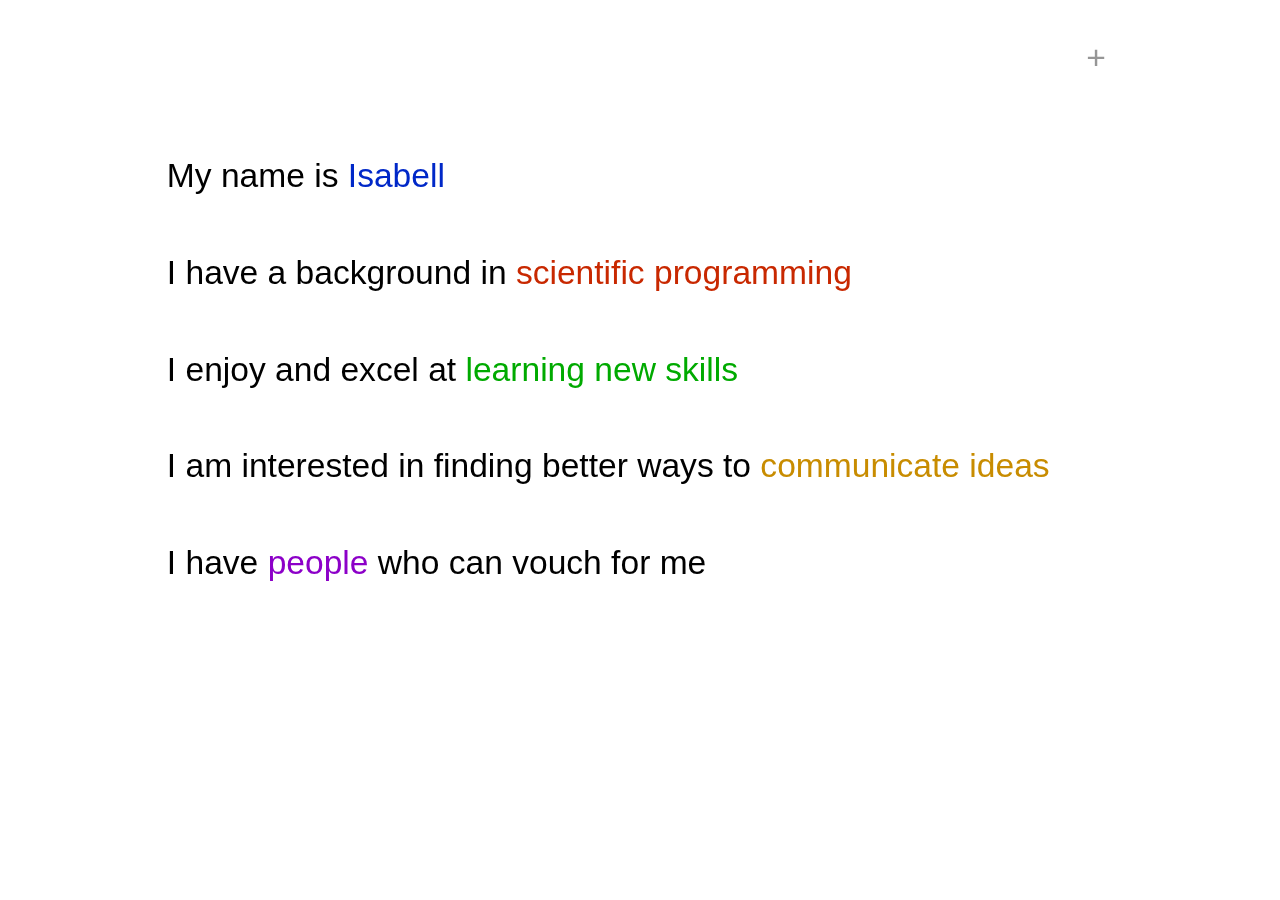
<file: index.html>
<!DOCTYPE html>
<html>
<head>
  <title>Rob's CV</title>
  <link href="css/ui-lightness/jquery-ui-1.10.3.custom.css" rel="stylesheet">
	<script src="js/jquery-1.9.1.js"></script>
	<script src="js/jquery-ui-1.10.3.custom.js"></script>
	<script src="js/modernizr-latest.js"></script>
	<script src="js/yepnope.js"></script>
	<meta name="viewport" content="initial-scale=1.0">
	<!-- <meta name="viewport" content="initial-scale=1.0,user-scalable=no"> -->
</head>
<body>
	<div class="full_width_container">
		<div class="button_area">
			<div id="expand_all" class="cv_item button basic_showing">
				<div class="cv_basic">
					<div class="heading"> 
						+
					</div>		
				</div>
				<div class="cv_full">
					<div class="heading"> 
						-
					</div>
				</div>
			</div>
		</div>
	</div>
	<div class="full_width_container">
		<div class="cv_item_area">
			<div class="cv_item basic_showing">
				<div class="cv_basic">
					<div class="heading"> 
						My name is <span style="color:rgba(0, 40, 200, 1)">Isabell</span>
					</div>		
				</div>
				<div class="cv_full">
					<div class="heading"> 
						Contact details
					</div>
					<div class="subtext">
						<div><span class="detail_description"> Email: </span><span> robrkerr@gmail.com </span></div>
						<!-- <div><span class="detail_description"> Twitter: </span><span> <a href="https://twitter.com/robrkerr">@robrkerr</a></span></div> -->
						<div><span class="detail_description"> Github: </span><span> <a href="https://github.com/robrkerr/">robrkerr</a></span></div>
						<div><span class="detail_description"> Phone: </span><span> +61431587997 </span></div>
						<div><span class="detail_description"> Location: </span><span> Melbourne, Australia </span></div>
					</div>
				</div>
			</div>
		</div>
	</div>
	<div class="full_width_container">
		<div class="cv_item_area">
			<div class="cv_item basic_showing">
				<div class="cv_basic">
					<div class="heading"> 
						I have a background in <span style="color:rgba(200, 40, 0, 1)">scientific programming</span>
					</div>
				</div>
				<div class="cv_full">
					<div class="heading"> 
						Experience
					</div>
					<div class="subtext">
						<div><i>Study, 2005-2009, Brisbane</i><span style="display:block">Mechanical Engineering and Mathematics at the University of Queensland</span></div>
						<div><i>Work, 2007-2009, Brisbane</i><span style="display:block">Transport model development for Veitch Lister Consulting</span></div>
						<div><i>Work, 2009-2010, Brisbane</i><span style="display:block">Development of software to analyse microscope images of cells at the Queensland Brain Institute</span></div>
						<div><i>Study, 2010-present, Melbourne</i><span style="display:block">PhD into the mathematical modelling of synaptic plasticity in neural systems at the University of Melbourne</span></div>
						<div><i>Other experience</i><span style="display:block">Using different programming languages, including: C++, Ruby, Python and Matlab</span></div>
						<div><i>Publications</i><span style="display:block"><a href="http://www.ploscompbiol.org/article/info%3Adoi%2F10.1371%2Fjournal.pcbi.1002897">PLoS Computational Biology, 2013</a></span></div>
					</div>
				</div>
			</div>
		</div>
	</div>
	<div class="full_width_container">
		<div class="cv_item_area">
			<div class="cv_item basic_showing">
				<div class="cv_basic">
					<div class="heading"> 
						I enjoy and excel at <span style="color:rgba(0, 170, 0, 1)">learning new skills</span> 
					</div>
				</div>
				<div class="cv_full">
					<div class="heading"> 
						Recently acquired skills
					</div>
					<div class="subtext">
						<div> I am building a <a href="http://www.gift-rapped.com">rhyming dictionary</a> (Ruby on Rails, JQuery) </div>
						<div> And this curriculum vitae (HTML & CSS) </div>
					</div>
				</div>		
			</div>
		</div>
	</div>
	<div class="full_width_container">
		<div class="cv_item_area">
			<div class="cv_item basic_showing">
				<div class="cv_basic">
					<div class="heading"> 
						I am interested in finding better ways to <span style="color:rgba(200, 140, 0, 1)">communicate ideas</span> 
					</div>
				</div>
				<div class="cv_full">
					<div class="heading"> 
						Professional interests
					</div>
					<div class="subtext">
						<div> My background is in modelling how systems, such as our brains or transportation networks, function or operate. The focus of this work has been to better understand how complex systems work. I addition to this, I have recently become interested in how the findings of such research can be better described, presented, and critically evaluated. More generally, I think there is value in clearly communicating data and ideas relating to areas such as science, economics, and technology. I want to improve the way that information and concepts can be visualized and conveyed by creating more interactive and less linear means of doing this. </div>
					</div>
				</div>		
			</div>
		</div>
	</div>
	<div class="full_width_container">
		<div class="cv_item_area">
			<div class="cv_item basic_showing">
				<div class="cv_basic">
					<div class="heading">
						I have <span style="color:rgba(140, 0, 200, 1)">people</span> who can vouch for me 
					</div>
				</div>
				<div class="cv_full">
					<div class="heading">
						References
					</div>
					<div class="subtext">
						<div> <a href="http://www.bme.unimelb.edu.au/people/staff.php?person_ID=5669"> Prof. Anthony Burkitt</a> (PhD Supervisor) </div>
						<div> <a href="http://www.bme.unimelb.edu.au/people/staff.php?person_ID=16545"> A/Prof. David Grayden</a> (PhD Supervisor) </div>
			   		<div> <a href="http://www.mech.unimelb.edu.au/people/staff.php?person_ID=401"> Prof. Doreen Thomas</a> (PhD Supervisor) </div>
			   		<div> <a href="http://cns.qbi.uq.edu.au/index_geoff.html"> Prof. Geoff Goodhill</a> (Employer at the Queensland Brain Institute) </div>
			   		<div> <a href="http://au.linkedin.com/in/timveitch"> Tim Veitch</a> (Employer at Veitch Lister Consulting) </div>
		   		</div>
		   	</div>
			</div>
		</div>
	</div>
	<script>
		yepnope({
			test: Modernizr.csstransforms3d,
			yep: ['css/cv-transforms.css','js/cv-transforms.js'],
			nope: 'css/cv-basic.css'
		});
	</script>
</body>
</html>
</file>
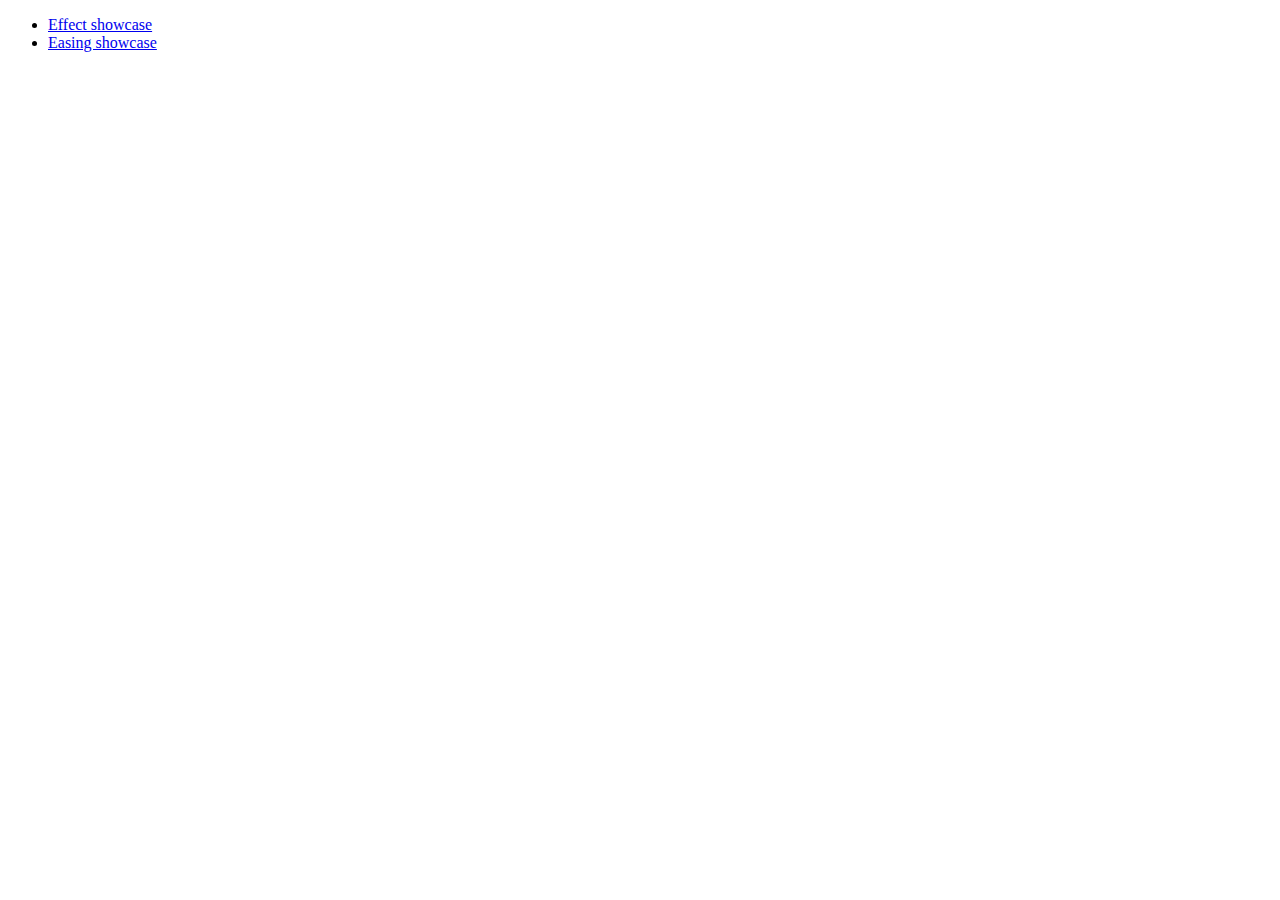
<file: development-bundle/demos/effect/index.html>
<!doctype html>
<html lang="en">
<head>
	<meta charset="utf-8">
	<title>jQuery UI Effects Demos</title>
</head>
<body>

<ul>
	<li><a href="default.html">Effect showcase</a></li>
	<li><a href="easing.html">Easing showcase</a></li>
</ul>

</body>
</html>
</file>
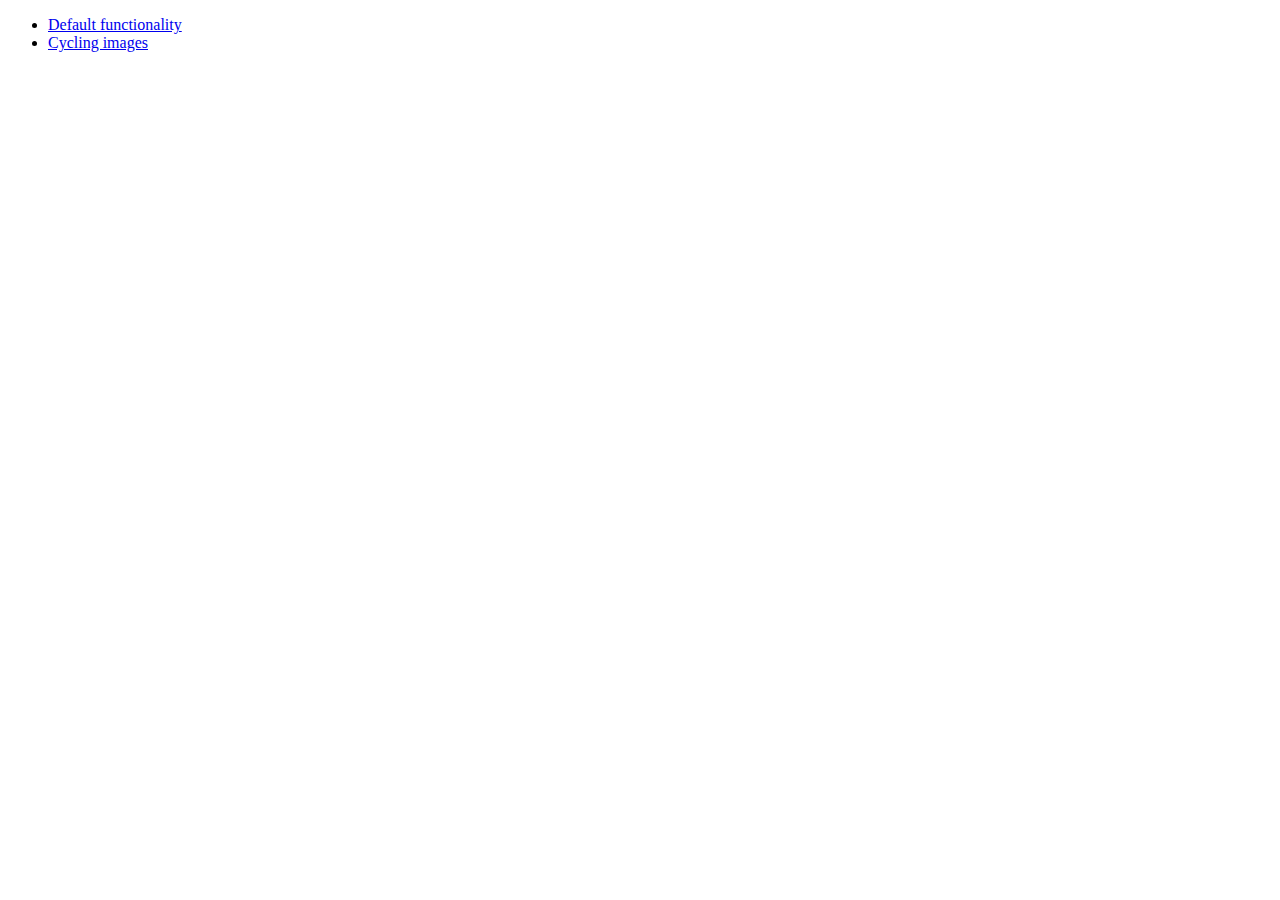
<file: development-bundle/demos/position/index.html>
<!doctype html>
<html lang="en">
<head>
	<meta charset="utf-8">
	<title>jQuery UI Position Demo</title>
</head>
<body>

<ul>
	<li><a href="default.html">Default functionality</a></li>
	<li><a href="cycler.html">Cycling images</a></li>
</ul>

</body>
</html>
</file>
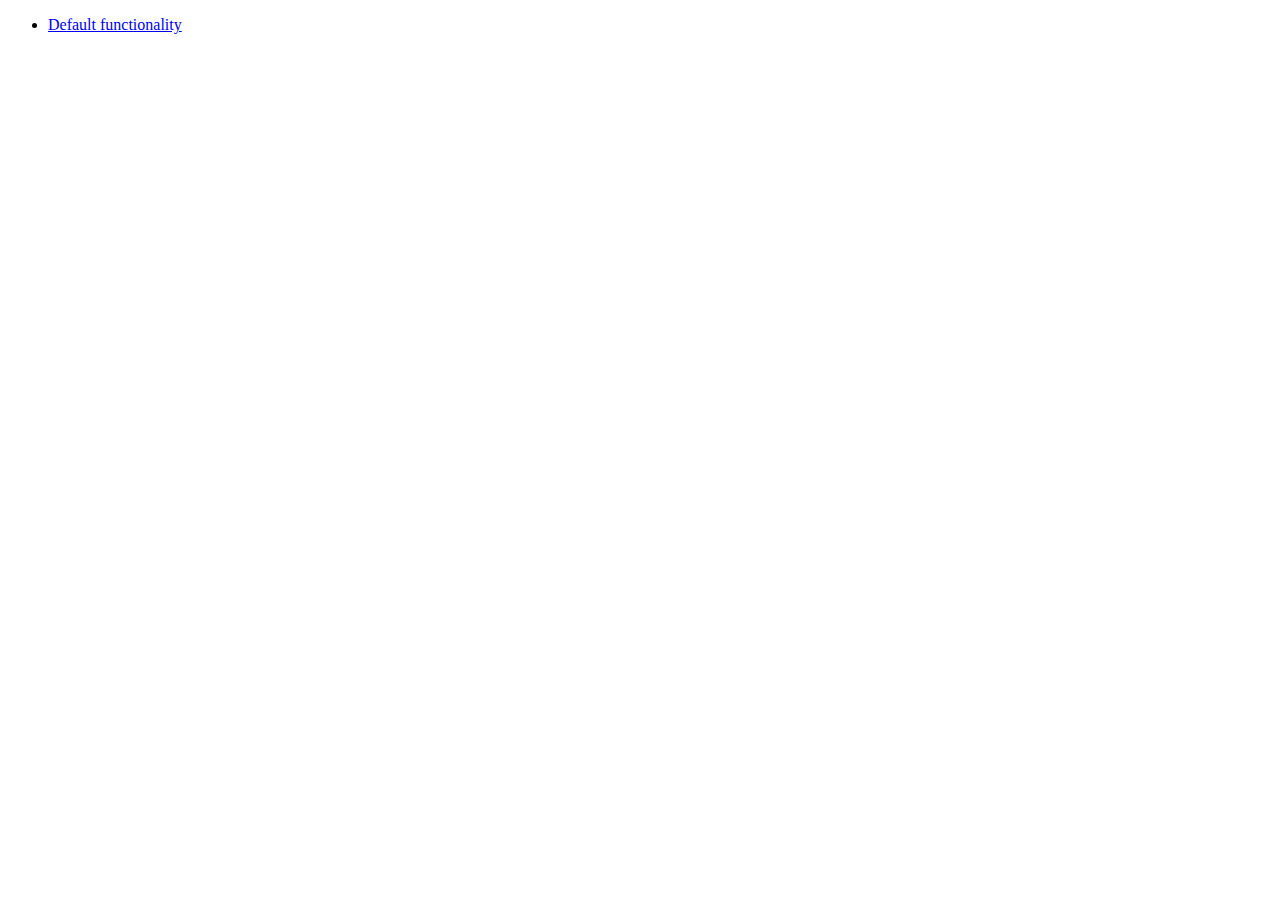
<file: development-bundle/demos/widget/index.html>
<!doctype html>
<html lang="en">
<head>
	<meta charset="utf-8">
	<title>jQuery UI Widget Demo</title>
</head>
<body>

<ul>
	<li><a href="default.html">Default functionality</a></li>
</ul>

</body>
</html>
</file>
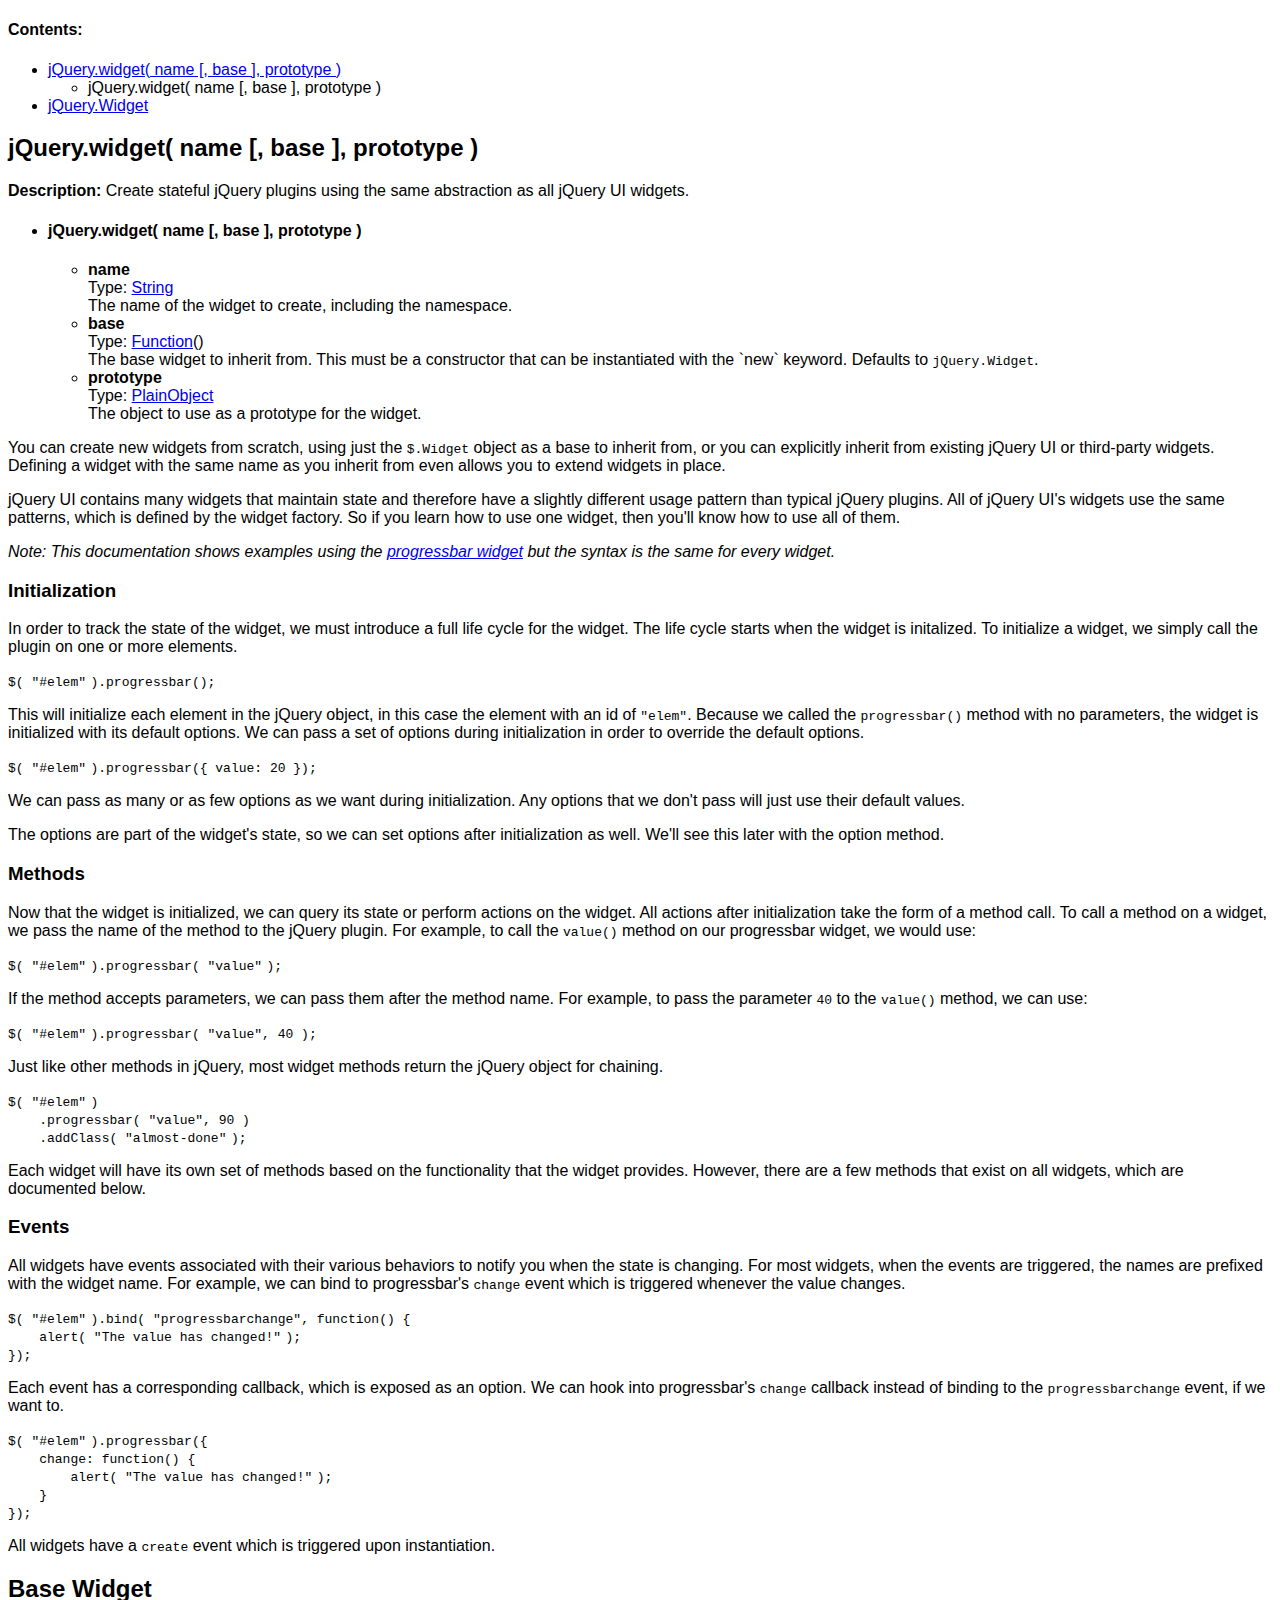
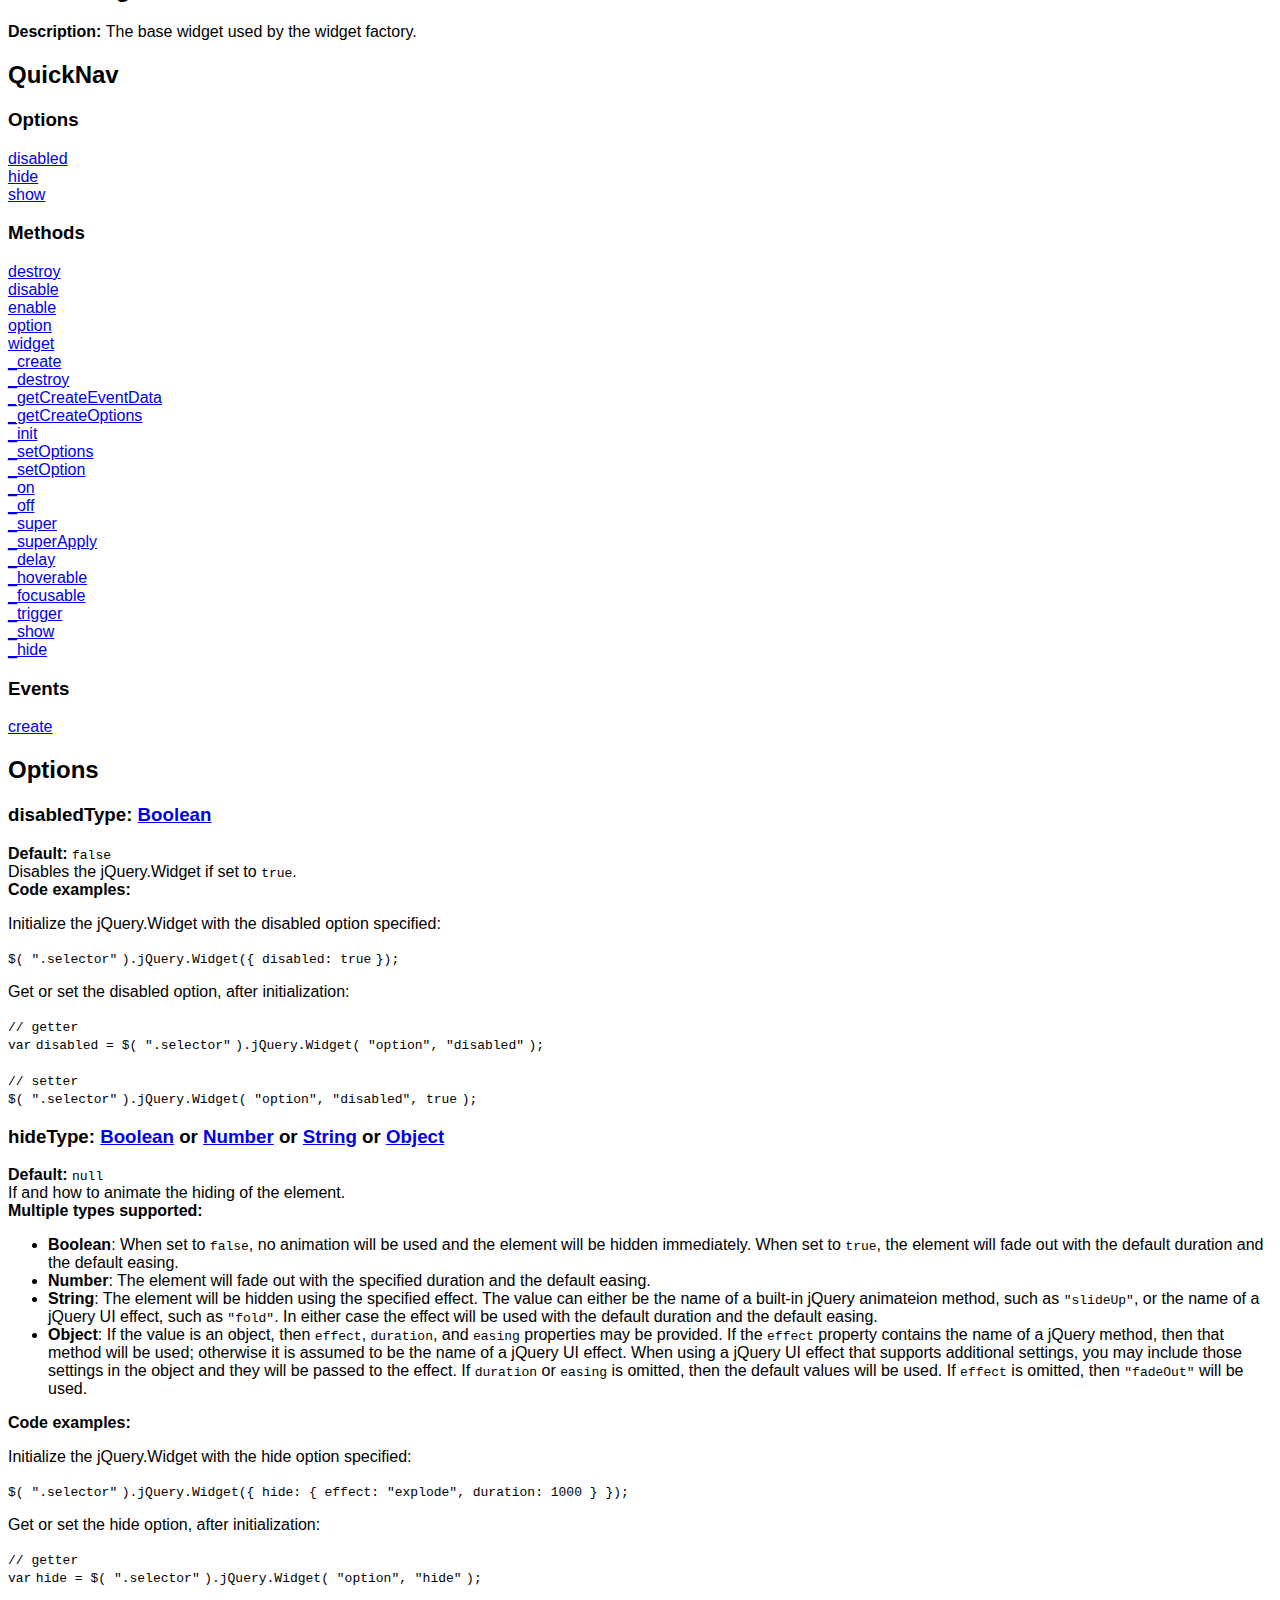
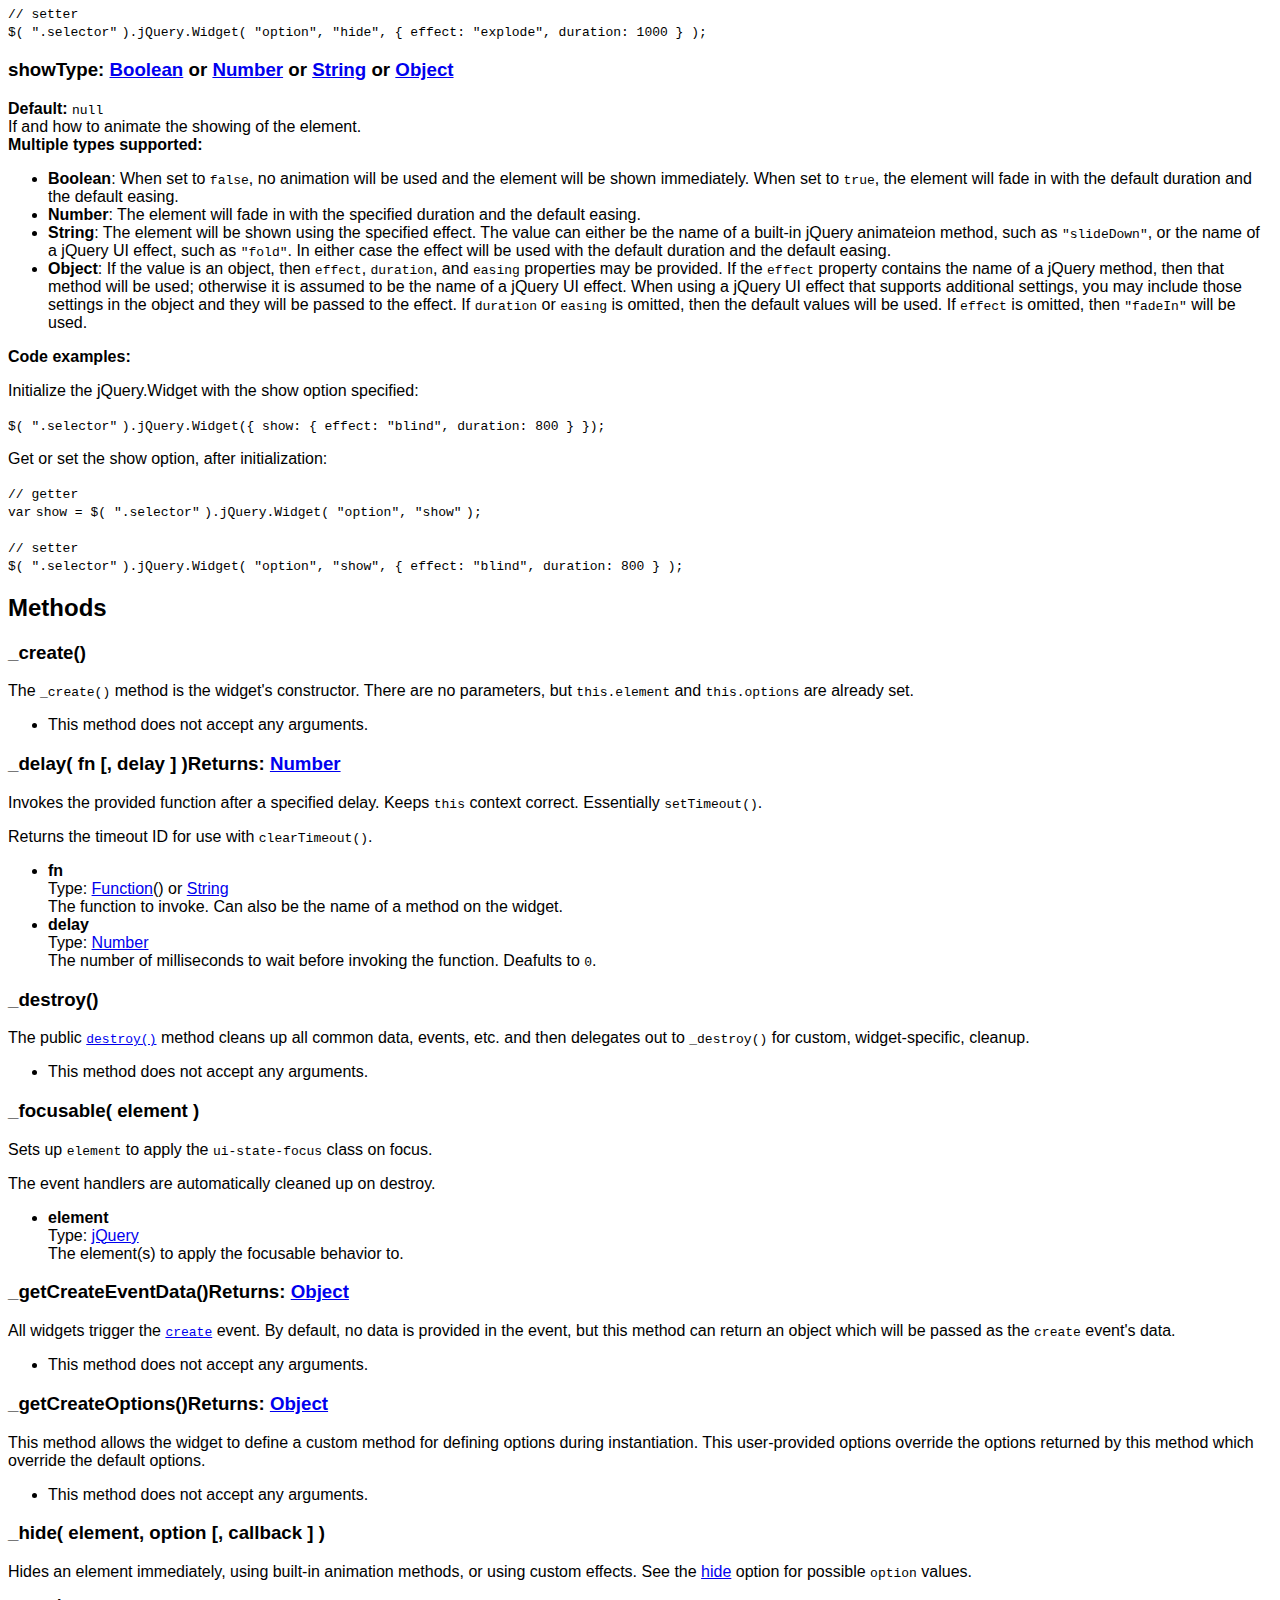
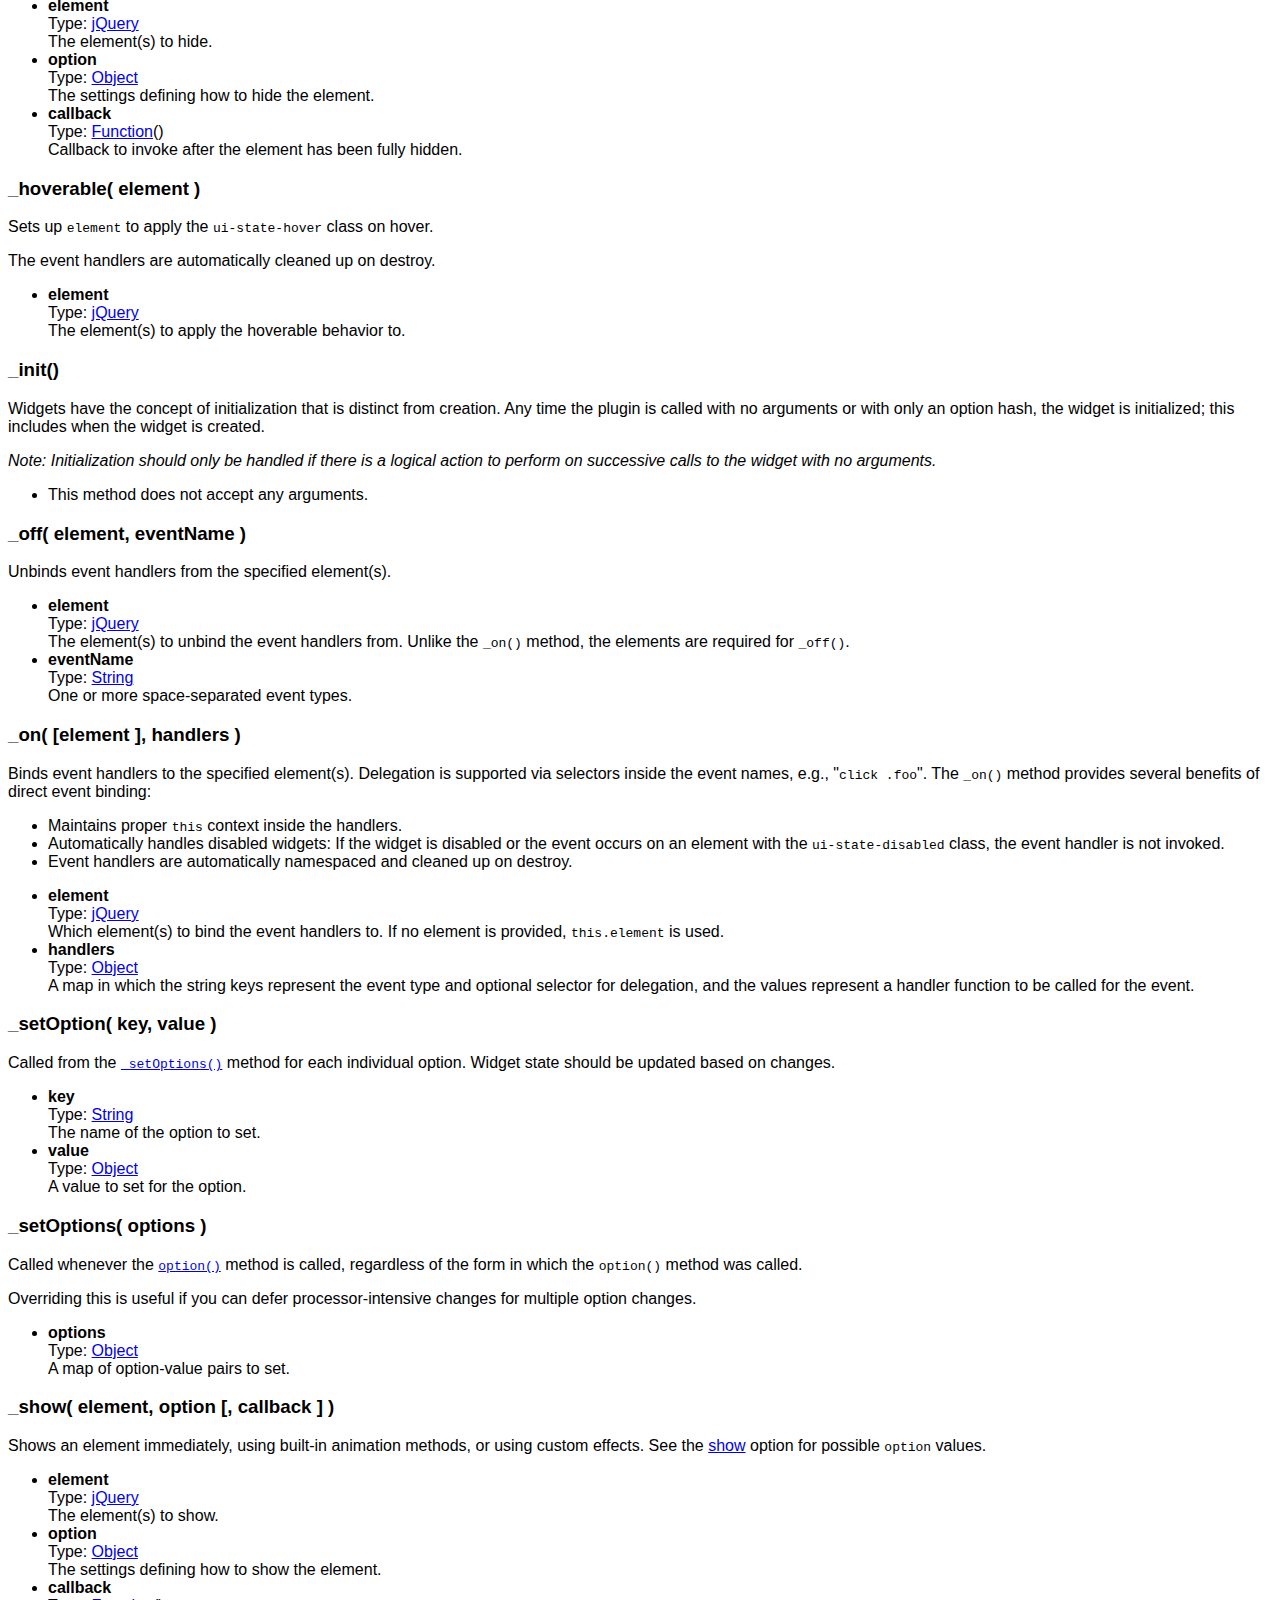
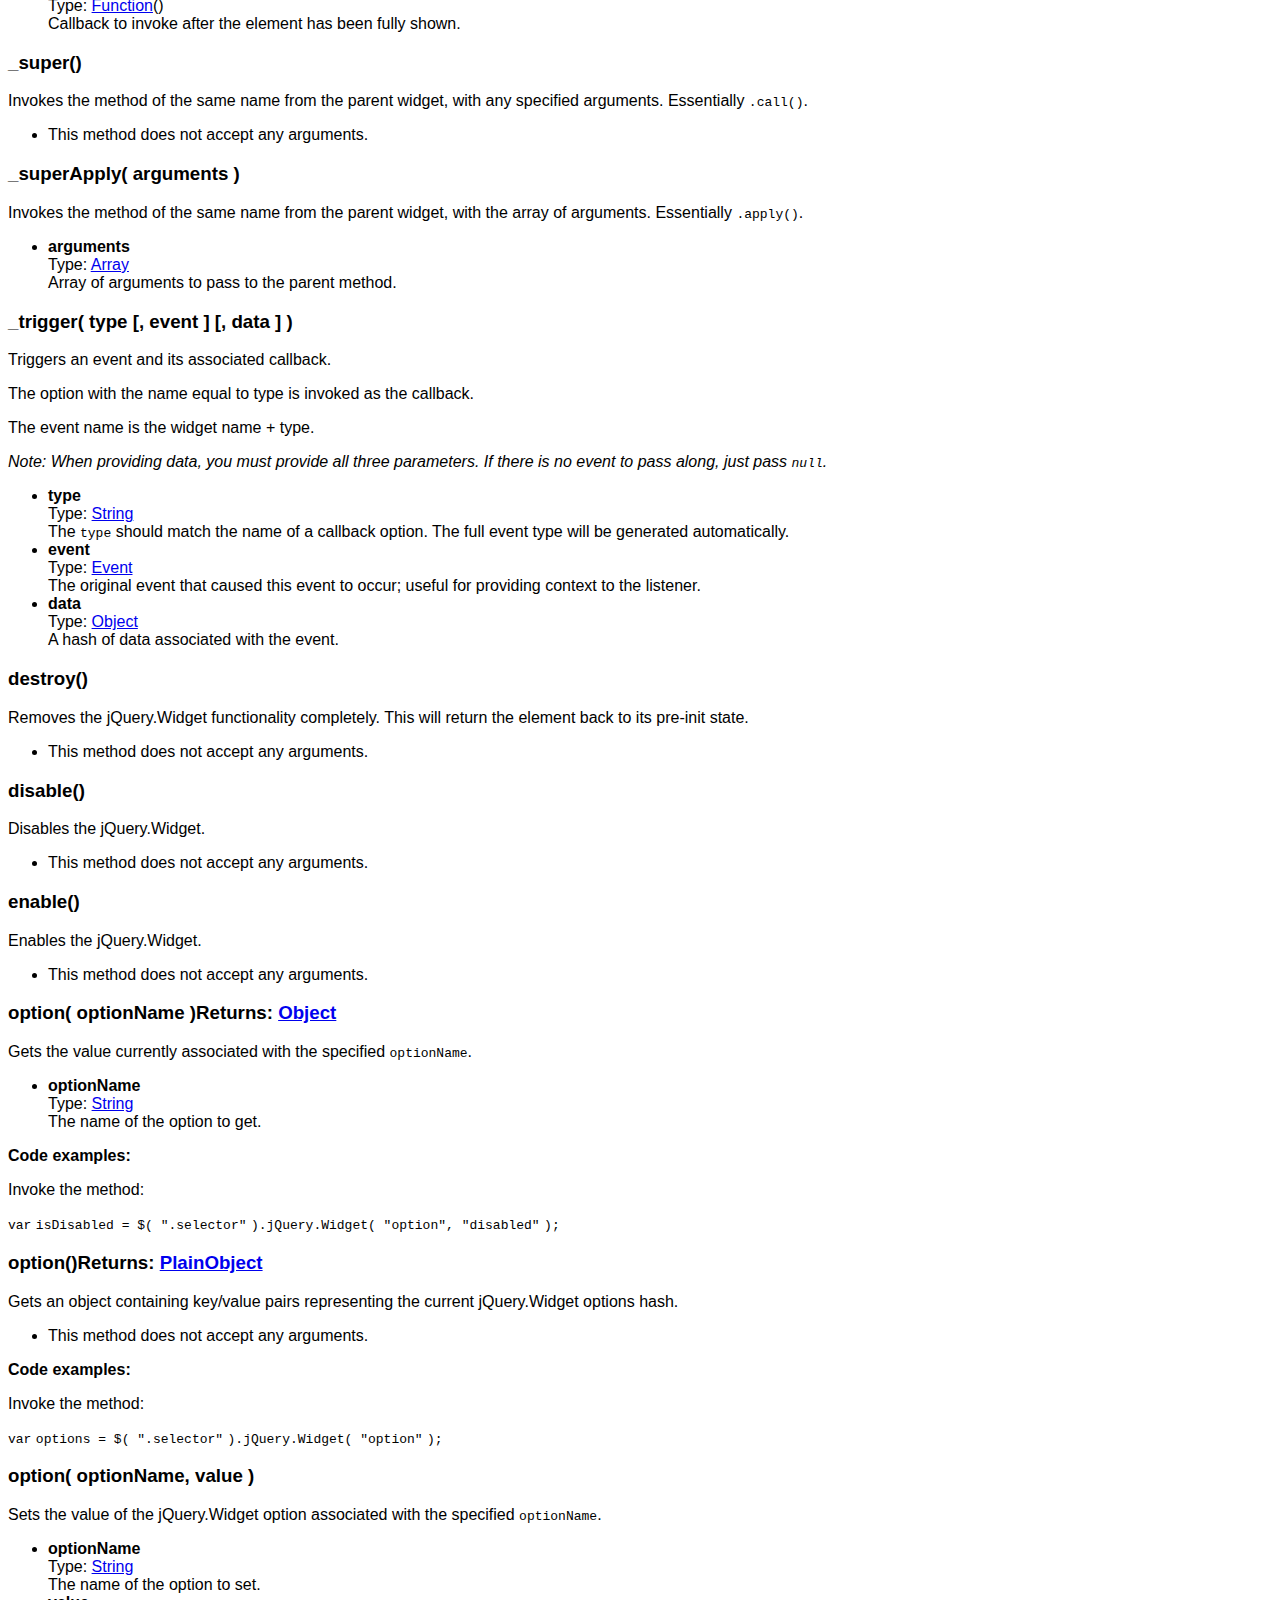
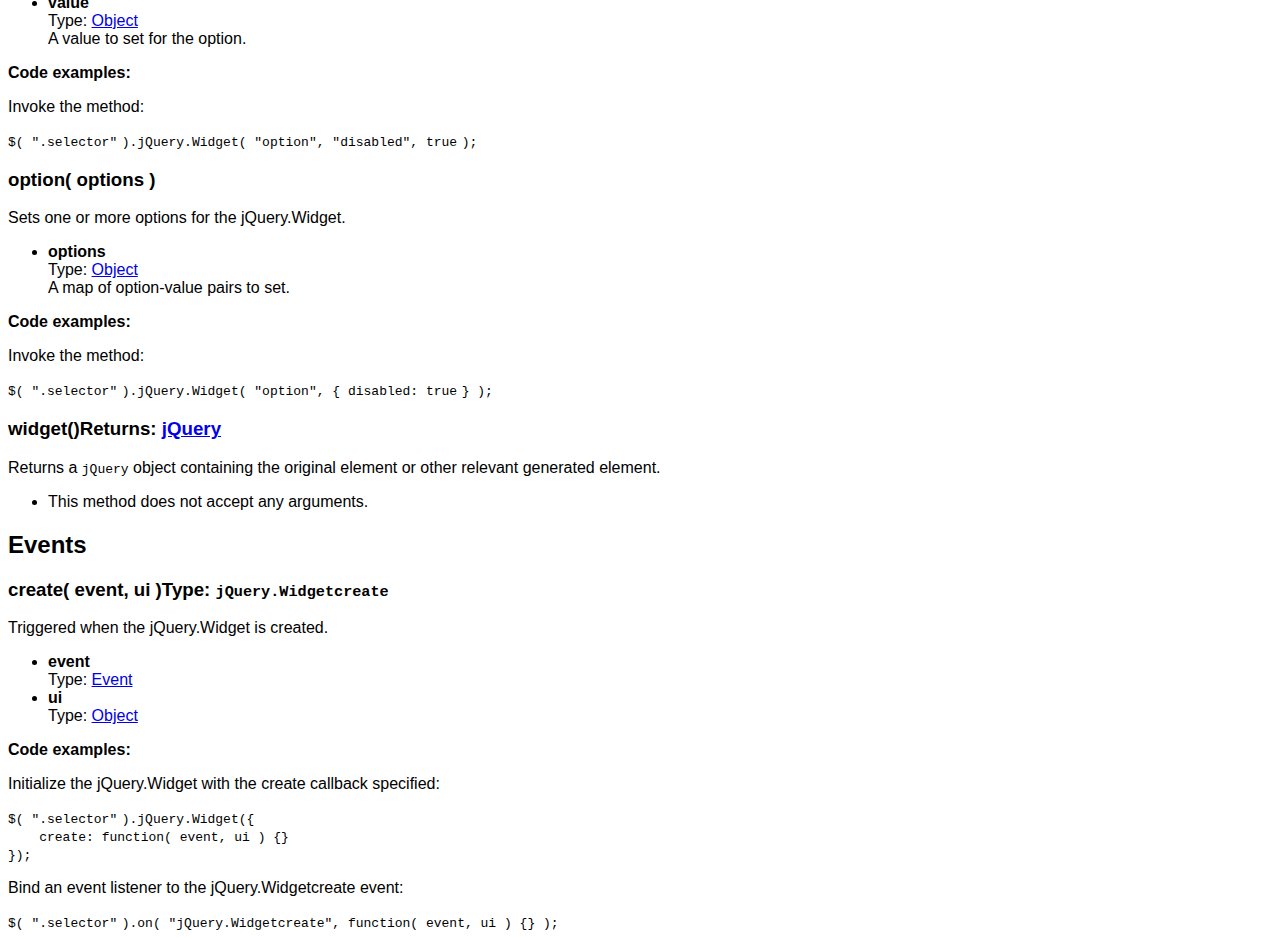
<file: development-bundle/docs/jQuery.widget.html>
<!doctype html>
<html lang="en">
<head>
	<meta charset="utf-8">
	<title>jQuery UI jQuery documentation</title>

	<style>
	body {
		font-family: "Trebuchet MS", "Arial", "Helvetica", "Verdana", "sans-serif"
	}
	.gutter {
		display: none;
	}
	</style>
</head>
<body>

<script>{
		"title":
			"Widget Factory",
		"excerpt":
			"Create stateful jQuery plugins using the same abstraction as all jQuery UI widgets.",
		"termSlugs": {
			"category": [
				"utilities","utilities","widgets"
			]
		}
	}</script><div class="toc">
<h4><span>Contents:</span></h4>
<ul class="toc-list">
<li>
<a href="#jQuery-widget1">jQuery.widget( name [, base ], prototype )</a><ul><li>jQuery.widget( name [, base ], prototype )</li></ul>
</li>
<li><a href="#jQuery-Widget2">jQuery.Widget</a></li>
</ul>
</div><article id="jQuery-widget1" class="entry method"><h2 class="section-title"><span class="name">jQuery.widget( name [, base ], prototype )</span></h2>
<div class="entry-wrapper">
<p class="desc"><strong>Description: </strong>Create stateful jQuery plugins using the same abstraction as all jQuery UI widgets.</p>
<ul class="signatures"><li class="signature" id="jQuery-widget-name-base-prototype">
<h4 class="name">jQuery.widget( name [, base ], prototype )</h4>
<ul>
<li>
<div><strong>name</strong></div>
<div>Type: <a href="http://api.jquery.com/Types#String">String</a>
</div>
<div>The name of the widget to create, including the namespace.</div>
</li>
<li>
<div><strong>base</strong></div>
<div>Type: <a href="http://api.jquery.com/Types/#Function">Function</a>()</div>
<div>The base widget to inherit from. This must be a constructor that can be instantiated with the `new` keyword. Defaults to <code>jQuery.Widget</code>.</div>
</li>
<li>
<div><strong>prototype</strong></div>
<div>Type: <a href="http://api.jquery.com/Types#PlainObject">PlainObject</a>
</div>
<div>The object to use as a prototype for the widget.</div>
</li>
</ul>
</li></ul>
<div class="longdesc" id="entry-longdesc">
			<p>You can create new widgets from scratch, using just the <code>$.Widget</code> object as a base to inherit from, or you can explicitly inherit from existing jQuery UI or third-party widgets. Defining a widget with the same name as you inherit from even allows you to extend widgets in place.</p>

			<p>jQuery UI contains many widgets that maintain state and therefore have a slightly different usage pattern than typical jQuery plugins. All of jQuery UI's widgets use the same patterns, which is defined by the widget factory. So if you learn how to use one widget, then you'll know how to use all of them.</p>

			<p><em>Note: This documentation shows examples using the <a href="/progressbar">progressbar widget</a> but the syntax is the same for every widget.</em></p>

			<h3>Initialization</h3>

			<p>In order to track the state of the widget, we must introduce a full life cycle for the widget. The life cycle starts when the widget is initalized. To initialize a widget, we simply call the plugin on one or more elements.</p>

			<div class="syntaxhighlighter nogutter  "><table border="0" cellpadding="0" cellspacing="0"><tbody><tr><td class="code"><div class="container"><div class="line number1 index0 alt2"><code class="plain">$( </code><code class="string">"#elem"</code> <code class="plain">).progressbar();</code></div></div></td></tr></tbody></table></div>

			<p>This will initialize each element in the jQuery object, in this case the element with an id of <code>"elem"</code>. Because we called the <code>progressbar()</code> method with no parameters, the widget is initialized with its default options. We can pass a set of options during initialization in order to override the default options.</p>

			<div class="syntaxhighlighter nogutter  "><table border="0" cellpadding="0" cellspacing="0"><tbody><tr><td class="code"><div class="container"><div class="line number1 index0 alt2"><code class="plain">$( </code><code class="string">"#elem"</code> <code class="plain">).progressbar({ value: 20 });</code></div></div></td></tr></tbody></table></div>

			<p>We can pass as many or as few options as we want during initialization. Any options that we don't pass will just use their default values.</p>

			<p>The options are part of the widget's state, so we can set options after initialization as well. We'll see this later with the option method.</p>

			<h3>Methods</h3>

			<p>Now that the widget is initialized, we can query its state or perform actions on the widget. All actions after initialization take the form of a method call. To call a method on a widget, we pass the name of the method to the jQuery plugin. For example, to call the <code>value()</code> method on our progressbar widget, we would use:</p>

			<div class="syntaxhighlighter nogutter  "><table border="0" cellpadding="0" cellspacing="0"><tbody><tr><td class="code"><div class="container"><div class="line number1 index0 alt2"><code class="plain">$( </code><code class="string">"#elem"</code> <code class="plain">).progressbar( </code><code class="string">"value"</code> <code class="plain">);</code></div></div></td></tr></tbody></table></div>

			<p>If the method accepts parameters, we can pass them after the method name. For example, to pass the parameter <code>40</code> to the <code>value()</code> method, we can use:</p>

			<div class="syntaxhighlighter nogutter  "><table border="0" cellpadding="0" cellspacing="0"><tbody><tr><td class="code"><div class="container"><div class="line number1 index0 alt2"><code class="plain">$( </code><code class="string">"#elem"</code> <code class="plain">).progressbar( </code><code class="string">"value"</code><code class="plain">, 40 );</code></div></div></td></tr></tbody></table></div>

			<p>Just like other methods in jQuery, most widget methods return the jQuery object for chaining.</p>

			<div class="syntaxhighlighter nogutter  "><table border="0" cellpadding="0" cellspacing="0"><tbody><tr><td class="code"><div class="container"><div class="line number1 index0 alt2"><code class="plain">$( </code><code class="string">"#elem"</code> <code class="plain">)</code></div><div class="line number2 index1 alt1"><code class="undefined spaces">&nbsp;&nbsp;&nbsp;&nbsp;</code><code class="plain">.progressbar( </code><code class="string">"value"</code><code class="plain">, 90 )</code></div><div class="line number3 index2 alt2"><code class="undefined spaces">&nbsp;&nbsp;&nbsp;&nbsp;</code><code class="plain">.addClass( </code><code class="string">"almost-done"</code> <code class="plain">);</code></div></div></td></tr></tbody></table></div>

			<p>Each widget will have its own set of methods based on the functionality that the widget provides. However, there are a few methods that exist on all widgets, which are documented below.</p>

			<h3>Events</h3>

			<p>All widgets have events associated with their various behaviors to notify you when the state is changing. For most widgets, when the events are triggered, the names are prefixed with the widget name. For example, we can bind to progressbar's <code>change</code> event which is triggered whenever the value changes.</p>

			<div class="syntaxhighlighter nogutter  "><table border="0" cellpadding="0" cellspacing="0"><tbody><tr><td class="code"><div class="container"><div class="line number1 index0 alt2"><code class="plain">$( </code><code class="string">"#elem"</code> <code class="plain">).bind( </code><code class="string">"progressbarchange"</code><code class="plain">, </code><code class="keyword">function</code><code class="plain">() {</code></div><div class="line number2 index1 alt1"><code class="undefined spaces">&nbsp;&nbsp;&nbsp;&nbsp;</code><code class="plain">alert( </code><code class="string">"The value has changed!"</code> <code class="plain">);</code></div><div class="line number3 index2 alt2"><code class="plain">});</code></div></div></td></tr></tbody></table></div>

			<p>Each event has a corresponding callback, which is exposed as an option. We can hook into progressbar's <code>change</code> callback instead of binding to the <code>progressbarchange</code> event, if we want to.</p>

			<div class="syntaxhighlighter nogutter  "><table border="0" cellpadding="0" cellspacing="0"><tbody><tr><td class="code"><div class="container"><div class="line number1 index0 alt2"><code class="plain">$( </code><code class="string">"#elem"</code> <code class="plain">).progressbar({</code></div><div class="line number2 index1 alt1"><code class="undefined spaces">&nbsp;&nbsp;&nbsp;&nbsp;</code><code class="plain">change: </code><code class="keyword">function</code><code class="plain">() {</code></div><div class="line number3 index2 alt2"><code class="undefined spaces">&nbsp;&nbsp;&nbsp;&nbsp;&nbsp;&nbsp;&nbsp;&nbsp;</code><code class="plain">alert( </code><code class="string">"The value has changed!"</code> <code class="plain">);</code></div><div class="line number4 index3 alt1"><code class="undefined spaces">&nbsp;&nbsp;&nbsp;&nbsp;</code><code class="plain">}</code></div><div class="line number5 index4 alt2"><code class="plain">});</code></div></div></td></tr></tbody></table></div>

			<p>All widgets have a <code>create</code> event which is triggered upon instantiation.</p>
		</div>
</div></article><article id="jQuery-Widget2" class="entry widget"><h2 class="section-title"><span>Base Widget</span></h2>
<div class="entry-wrapper">
<p class="desc"><strong>Description: </strong>The base widget used by the widget factory.</p>
<section id="quick-nav"><header><h2>QuickNav</h2></header><div class="quick-nav-section">
<h3>Options</h3>
<div><a href="#option-disabled">disabled</a></div>
<div><a href="#option-hide">hide</a></div>
<div><a href="#option-show">show</a></div>
</div>
<div class="quick-nav-section">
<h3>Methods</h3>
<div><a href="#method-destroy">destroy</a></div>
<div><a href="#method-disable">disable</a></div>
<div><a href="#method-enable">enable</a></div>
<div><a href="#method-option">option</a></div>
<div><a href="#method-widget">widget</a></div>
<div><a href="#method-_create">_create</a></div>
<div><a href="#method-_destroy">_destroy</a></div>
<div><a href="#method-_getCreateEventData">_getCreateEventData</a></div>
<div><a href="#method-_getCreateOptions">_getCreateOptions</a></div>
<div><a href="#method-_init">_init</a></div>
<div><a href="#method-_setOptions">_setOptions</a></div>
<div><a href="#method-_setOption">_setOption</a></div>
<div><a href="#method-_on">_on</a></div>
<div><a href="#method-_off">_off</a></div>
<div><a href="#method-_super">_super</a></div>
<div><a href="#method-_superApply">_superApply</a></div>
<div><a href="#method-_delay">_delay</a></div>
<div><a href="#method-_hoverable">_hoverable</a></div>
<div><a href="#method-_focusable">_focusable</a></div>
<div><a href="#method-_trigger">_trigger</a></div>
<div><a href="#method-_show">_show</a></div>
<div><a href="#method-_hide">_hide</a></div>
</div>
<div class="quick-nav-section">
<h3>Events</h3>
<div><a href="#event-create">create</a></div>
</div></section><section id="options"><header><h2 class="underline">Options</h2></header><div id="option-disabled" class="api-item first-item">
<h3>disabled<span class="option-type"><strong>Type: </strong><a href="http://api.jquery.com/Types#Boolean">Boolean</a></span>
</h3>
<div class="default">
<strong>Default: </strong><code>false</code>
</div>
<div>Disables the jQuery.Widget if set to <code>true</code>.</div>
<strong>Code examples:</strong><p>Initialize the jQuery.Widget with the disabled option specified:</p>
<div class="syntaxhighlighter nogutter  "><table border="0" cellpadding="0" cellspacing="0"><tbody><tr><td class="code"><div class="container"><div class="line number1 index0 alt2"><code class="plain">$( </code><code class="string">".selector"</code> <code class="plain">).jQuery.Widget({ disabled: </code><code class="keyword">true</code> <code class="plain">});</code></div></div></td></tr></tbody></table></div>
<p>Get or set the disabled option, after initialization:</p>
<div class="syntaxhighlighter nogutter  "><table border="0" cellpadding="0" cellspacing="0"><tbody><tr><td class="code"><div class="container"><div class="line number1 index0 alt2"><code class="comments">// getter</code></div><div class="line number2 index1 alt1"><code class="keyword">var</code> <code class="plain">disabled = $( </code><code class="string">".selector"</code> <code class="plain">).jQuery.Widget( </code><code class="string">"option"</code><code class="plain">, </code><code class="string">"disabled"</code> <code class="plain">);</code></div><div class="line number3 index2 alt2">&nbsp;</div><div class="line number4 index3 alt1"><code class="comments">// setter</code></div><div class="line number5 index4 alt2"><code class="plain">$( </code><code class="string">".selector"</code> <code class="plain">).jQuery.Widget( </code><code class="string">"option"</code><code class="plain">, </code><code class="string">"disabled"</code><code class="plain">, </code><code class="keyword">true</code> <code class="plain">);</code></div></div></td></tr></tbody></table></div>
</div>
<div id="option-hide" class="api-item">
<h3>hide<span class="option-type"><strong>Type: </strong><a href="http://api.jquery.com/Types#Boolean">Boolean</a> or <a href="http://api.jquery.com/Types#Number">Number</a> or <a href="http://api.jquery.com/Types#String">String</a> or <a href="http://api.jquery.com/Types#Object">Object</a></span>
</h3>
<div class="default">
<strong>Default: </strong><code>null</code>
</div>
<div>If and how to animate the hiding of the element.</div>
<strong>Multiple types supported:</strong><ul>
<li>
<strong>Boolean</strong>: 
			When set to <code>false</code>, no animation will be used and the element will be hidden immediately.
			When set to <code>true</code>, the element will fade out with the default duration and the default easing.
		</li>
<li>
<strong>Number</strong>: 
			The element will fade out with the specified duration and the default easing.
		</li>
<li>
<strong>String</strong>: 
			The element will be hidden using the specified effect.
			The value can either be the name of a built-in jQuery animateion method, such as <code>"slideUp"</code>, or the name of a jQuery UI effect, such as <code>"fold"</code>.
			In either case the effect will be used with the default duration and the default easing.
		</li>
<li>
<strong>Object</strong>: If the value is an object, then <code>effect</code>, <code>duration</code>, and <code>easing</code> properties may be provided. If the <code>effect</code> property contains the name of a jQuery method, then that method will be used; otherwise it is assumed to be the name of a jQuery UI effect. When using a jQuery UI effect that supports additional settings, you may include those settings in the object and they will be passed to the effect. If <code>duration</code> or <code>easing</code> is omitted, then the default values will be used. If <code>effect</code> is omitted, then <code>"fadeOut"</code> will be used.</li>
</ul>
<strong>Code examples:</strong><p>Initialize the jQuery.Widget with the hide option specified:</p>
<div class="syntaxhighlighter nogutter  "><table border="0" cellpadding="0" cellspacing="0"><tbody><tr><td class="code"><div class="container"><div class="line number1 index0 alt2"><code class="plain">$( </code><code class="string">".selector"</code> <code class="plain">).jQuery.Widget({ hide: { effect: </code><code class="string">"explode"</code><code class="plain">, duration: 1000 } });</code></div></div></td></tr></tbody></table></div>
<p>Get or set the hide option, after initialization:</p>
<div class="syntaxhighlighter nogutter  "><table border="0" cellpadding="0" cellspacing="0"><tbody><tr><td class="code"><div class="container"><div class="line number1 index0 alt2"><code class="comments">// getter</code></div><div class="line number2 index1 alt1"><code class="keyword">var</code> <code class="plain">hide = $( </code><code class="string">".selector"</code> <code class="plain">).jQuery.Widget( </code><code class="string">"option"</code><code class="plain">, </code><code class="string">"hide"</code> <code class="plain">);</code></div><div class="line number3 index2 alt2">&nbsp;</div><div class="line number4 index3 alt1"><code class="comments">// setter</code></div><div class="line number5 index4 alt2"><code class="plain">$( </code><code class="string">".selector"</code> <code class="plain">).jQuery.Widget( </code><code class="string">"option"</code><code class="plain">, </code><code class="string">"hide"</code><code class="plain">, { effect: </code><code class="string">"explode"</code><code class="plain">, duration: 1000 } );</code></div></div></td></tr></tbody></table></div>
</div>
<div id="option-show" class="api-item">
<h3>show<span class="option-type"><strong>Type: </strong><a href="http://api.jquery.com/Types#Boolean">Boolean</a> or <a href="http://api.jquery.com/Types#Number">Number</a> or <a href="http://api.jquery.com/Types#String">String</a> or <a href="http://api.jquery.com/Types#Object">Object</a></span>
</h3>
<div class="default">
<strong>Default: </strong><code>null</code>
</div>
<div>If and how to animate the showing of the element.</div>
<strong>Multiple types supported:</strong><ul>
<li>
<strong>Boolean</strong>: 
			When set to <code>false</code>, no animation will be used and the element will be shown immediately.
			When set to <code>true</code>, the element will fade in with the default duration and the default easing.
		</li>
<li>
<strong>Number</strong>: 
			The element will fade in with the specified duration and the default easing.
		</li>
<li>
<strong>String</strong>: 
			The element will be shown using the specified effect.
			The value can either be the name of a built-in jQuery animateion method, such as <code>"slideDown"</code>, or the name of a jQuery UI effect, such as <code>"fold"</code>.
			In either case the effect will be used with the default duration and the default easing.
		</li>
<li>
<strong>Object</strong>: If the value is an object, then <code>effect</code>, <code>duration</code>, and <code>easing</code> properties may be provided. If the <code>effect</code> property contains the name of a jQuery method, then that method will be used; otherwise it is assumed to be the name of a jQuery UI effect. When using a jQuery UI effect that supports additional settings, you may include those settings in the object and they will be passed to the effect. If <code>duration</code> or <code>easing</code> is omitted, then the default values will be used. If <code>effect</code> is omitted, then <code>"fadeIn"</code> will be used.</li>
</ul>
<strong>Code examples:</strong><p>Initialize the jQuery.Widget with the show option specified:</p>
<div class="syntaxhighlighter nogutter  "><table border="0" cellpadding="0" cellspacing="0"><tbody><tr><td class="code"><div class="container"><div class="line number1 index0 alt2"><code class="plain">$( </code><code class="string">".selector"</code> <code class="plain">).jQuery.Widget({ show: { effect: </code><code class="string">"blind"</code><code class="plain">, duration: 800 } });</code></div></div></td></tr></tbody></table></div>
<p>Get or set the show option, after initialization:</p>
<div class="syntaxhighlighter nogutter  "><table border="0" cellpadding="0" cellspacing="0"><tbody><tr><td class="code"><div class="container"><div class="line number1 index0 alt2"><code class="comments">// getter</code></div><div class="line number2 index1 alt1"><code class="keyword">var</code> <code class="plain">show = $( </code><code class="string">".selector"</code> <code class="plain">).jQuery.Widget( </code><code class="string">"option"</code><code class="plain">, </code><code class="string">"show"</code> <code class="plain">);</code></div><div class="line number3 index2 alt2">&nbsp;</div><div class="line number4 index3 alt1"><code class="comments">// setter</code></div><div class="line number5 index4 alt2"><code class="plain">$( </code><code class="string">".selector"</code> <code class="plain">).jQuery.Widget( </code><code class="string">"option"</code><code class="plain">, </code><code class="string">"show"</code><code class="plain">, { effect: </code><code class="string">"blind"</code><code class="plain">, duration: 800 } );</code></div></div></td></tr></tbody></table></div>
</div></section><section id="methods"><header><h2 class="underline">Methods</h2></header><div id="method-_create"><div class="api-item first-item">
<h3>_create()</h3>
<div>
					The <code>_create()</code> method is the widget's constructor.
					There are no parameters, but <code>this.element</code> and <code>this.options</code> are already set.
				</div>
<ul><li><div class="null-signature">This method does not accept any arguments.</div></li></ul>
</div></div>
<div id="method-_delay"><div class="api-item">
<h3>_delay( fn [, delay ] )<span class="returns">Returns: <a href="http://api.jquery.com/Types#Number">Number</a></span>
</h3>
<div>
					Invokes the provided function after a specified delay. Keeps <code>this</code> context correct. Essentially <code>setTimeout()</code>.
					<p>Returns the timeout ID for use with <code>clearTimeout()</code>.</p>
				</div>
<ul>
<li>
<div><strong>fn</strong></div>
<div>Type: <a href="http://api.jquery.com/Types/#Function">Function</a>() or <a href="http://api.jquery.com/Types#String">String</a>
</div>
<div>The function to invoke. Can also be the name of a method on the widget.</div>
</li>
<li>
<div><strong>delay</strong></div>
<div>Type: <a href="http://api.jquery.com/Types#Number">Number</a>
</div>
<div>The number of milliseconds to wait before invoking the function. Deafults to <code>0</code>.</div>
</li>
</ul>
</div></div>
<div id="method-_destroy"><div class="api-item">
<h3>_destroy()</h3>
<div>
					The public <a href="#method-destroy"><code>destroy()</code></a> method cleans up all common data, events, etc. and then delegates out to <code>_destroy()</code> for custom, widget-specific, cleanup.
				</div>
<ul><li><div class="null-signature">This method does not accept any arguments.</div></li></ul>
</div></div>
<div id="method-_focusable"><div class="api-item">
<h3>_focusable( element )</h3>
<div>
					Sets up <code>element</code> to apply the <code>ui-state-focus</code> class on focus.
					<p>The event handlers are automatically cleaned up on destroy.</p>
				</div>
<ul><li>
<div><strong>element</strong></div>
<div>Type: <a href="http://api.jquery.com/Types#jQuery">jQuery</a>
</div>
<div>The element(s) to apply the focusable behavior to.</div>
</li></ul>
</div></div>
<div id="method-_getCreateEventData"><div class="api-item">
<h3>_getCreateEventData()<span class="returns">Returns: <a href="http://api.jquery.com/Types#Object">Object</a></span>
</h3>
<div>
					All widgets trigger the <a href="#event-create"><code>create</code></a> event. By default, no data is provided in the event, but this method can return an object which will be passed as the <code>create</code> event's data.
				</div>
<ul><li><div class="null-signature">This method does not accept any arguments.</div></li></ul>
</div></div>
<div id="method-_getCreateOptions"><div class="api-item">
<h3>_getCreateOptions()<span class="returns">Returns: <a href="http://api.jquery.com/Types#Object">Object</a></span>
</h3>
<div>
					This method allows the widget to define a custom method for defining options during instantiation. This user-provided options override the options returned by this method which override the default options.
				</div>
<ul><li><div class="null-signature">This method does not accept any arguments.</div></li></ul>
</div></div>
<div id="method-_hide"><div class="api-item">
<h3>_hide( element, option [, callback ] )</h3>
<div>
					Hides an element immediately, using built-in animation methods, or using custom effects.
					See the <a href="#option-hide">hide</a> option for possible <code>option</code> values.
				</div>
<ul>
<li>
<div><strong>element</strong></div>
<div>Type: <a href="http://api.jquery.com/Types#jQuery">jQuery</a>
</div>
<div>The element(s) to hide.</div>
</li>
<li>
<div><strong>option</strong></div>
<div>Type: <a href="http://api.jquery.com/Types#Object">Object</a>
</div>
<div>The settings defining how to hide the element.</div>
</li>
<li>
<div><strong>callback</strong></div>
<div>Type: <a href="http://api.jquery.com/Types/#Function">Function</a>()</div>
<div>Callback to invoke after the element has been fully hidden.</div>
</li>
</ul>
</div></div>
<div id="method-_hoverable"><div class="api-item">
<h3>_hoverable( element )</h3>
<div>
					Sets up <code>element</code> to apply the <code>ui-state-hover</code> class on hover.
					<p>The event handlers are automatically cleaned up on destroy.</p>
				</div>
<ul><li>
<div><strong>element</strong></div>
<div>Type: <a href="http://api.jquery.com/Types#jQuery">jQuery</a>
</div>
<div>The element(s) to apply the hoverable behavior to.</div>
</li></ul>
</div></div>
<div id="method-_init"><div class="api-item">
<h3>_init()</h3>
<div>
					Widgets have the concept of initialization that is distinct from creation. Any time the plugin is called with no arguments or with only an option hash, the widget is initialized; this includes when the widget is created.

					<p><em>Note: Initialization should only be handled if there is a logical action to perform on successive calls to the widget with no arguments.</em></p>
				</div>
<ul><li><div class="null-signature">This method does not accept any arguments.</div></li></ul>
</div></div>
<div id="method-_off"><div class="api-item">
<h3>_off( element, eventName )</h3>
<div>
					Unbinds event handlers from the specified element(s).
				</div>
<ul>
<li>
<div><strong>element</strong></div>
<div>Type: <a href="http://api.jquery.com/Types#jQuery">jQuery</a>
</div>
<div>
						The element(s) to unbind the event handlers from. Unlike the <code>_on()</code> method, the elements are required for <code>_off()</code>.
					</div>
</li>
<li>
<div><strong>eventName</strong></div>
<div>Type: <a href="http://api.jquery.com/Types#String">String</a>
</div>
<div>One or more space-separated event types.</div>
</li>
</ul>
</div></div>
<div id="method-_on"><div class="api-item">
<h3>_on(  [element ], handlers )</h3>
<div>
					Binds event handlers to the specified element(s). Delegation is supported via selectors inside the event names, e.g., "<code>click .foo</code>". The <code>_on()</code> method provides several benefits of direct event binding:
					<ul>
						<li>Maintains proper <code>this</code> context inside the handlers.</li>
						<li>Automatically handles disabled widgets: If the widget is disabled or the event occurs on an element with the <code>ui-state-disabled</code> class, the event handler is not invoked.</li>
						<li>Event handlers are automatically namespaced and cleaned up on destroy.</li>
					</ul>
				</div>
<ul>
<li>
<div><strong>element</strong></div>
<div>Type: <a href="http://api.jquery.com/Types#jQuery">jQuery</a>
</div>
<div>Which element(s) to bind the event handlers to. If no element is provided, <code>this.element</code> is used.</div>
</li>
<li>
<div><strong>handlers</strong></div>
<div>Type: <a href="http://api.jquery.com/Types#Object">Object</a>
</div>
<div>
						A map in which the string keys represent the event type and optional selector for delegation, and the values represent a handler function to be called for the event.
					</div>
</li>
</ul>
</div></div>
<div id="method-_setOption"><div class="api-item">
<h3>_setOption( key, value )</h3>
<div>
					Called from the <a href="#method-_setOptions"><code>_setOptions()</code></a> method for each individual option. Widget state should be updated based on changes.
				</div>
<ul>
<li>
<div><strong>key</strong></div>
<div>Type: <a href="http://api.jquery.com/Types#String">String</a>
</div>
<div>The name of the option to set.</div>
</li>
<li>
<div><strong>value</strong></div>
<div>Type: <a href="http://api.jquery.com/Types#Object">Object</a>
</div>
<div>A value to set for the option.</div>
</li>
</ul>
</div></div>
<div id="method-_setOptions"><div class="api-item">
<h3>_setOptions( options )</h3>
<div>
					Called whenever the <a href="#method-option"><code>option()</code></a> method is called, regardless of the form in which the <code>option()</code> method was called.
					<p>Overriding this is useful if you can defer processor-intensive changes for multiple option changes.</p>
				</div>
<ul><li>
<div><strong>options</strong></div>
<div>Type: <a href="http://api.jquery.com/Types#Object">Object</a>
</div>
<div>A map of option-value pairs to set.</div>
</li></ul>
</div></div>
<div id="method-_show"><div class="api-item">
<h3>_show( element, option [, callback ] )</h3>
<div>
					Shows an element immediately, using built-in animation methods, or using custom effects.
					See the <a href="#option-show">show</a> option for possible <code>option</code> values.
				</div>
<ul>
<li>
<div><strong>element</strong></div>
<div>Type: <a href="http://api.jquery.com/Types#jQuery">jQuery</a>
</div>
<div>The element(s) to show.</div>
</li>
<li>
<div><strong>option</strong></div>
<div>Type: <a href="http://api.jquery.com/Types#Object">Object</a>
</div>
<div>The settings defining how to show the element.</div>
</li>
<li>
<div><strong>callback</strong></div>
<div>Type: <a href="http://api.jquery.com/Types/#Function">Function</a>()</div>
<div>Callback to invoke after the element has been fully shown.</div>
</li>
</ul>
</div></div>
<div id="method-_super"><div class="api-item">
<h3>_super()</h3>
<div>
					Invokes the method of the same name from the parent widget, with any specified arguments. Essentially <code>.call()</code>.
				</div>
<ul><li><div class="null-signature">This method does not accept any arguments.</div></li></ul>
</div></div>
<div id="method-_superApply"><div class="api-item">
<h3>_superApply( arguments )</h3>
<div>
					Invokes the method of the same name from the parent widget, with the array of arguments. Essentially <code>.apply()</code>.
				</div>
<ul><li>
<div><strong>arguments</strong></div>
<div>Type: <a href="http://api.jquery.com/Types#Array">Array</a>
</div>
<div>Array of arguments to pass to the parent method.</div>
</li></ul>
</div></div>
<div id="method-_trigger"><div class="api-item">
<h3>_trigger( type [, event ] [, data ] )</h3>
<div>
					Triggers an event and its associated callback.
					<p>The option with the name equal to type is invoked as the callback.</p>
					<p>The event name is the widget name + type.</p>
					<p><em>Note: When providing data, you must provide all three parameters. If there is no event to pass along, just pass <code>null</code>.</em></p>
				</div>
<ul>
<li>
<div><strong>type</strong></div>
<div>Type: <a href="http://api.jquery.com/Types#String">String</a>
</div>
<div>The <code>type</code> should match the name of a callback option. The full event type will be generated automatically.</div>
</li>
<li>
<div><strong>event</strong></div>
<div>Type: <a href="http://api.jquery.com/Types#Event">Event</a>
</div>
<div>The original event that caused this event to occur; useful for providing context to the listener.</div>
</li>
<li>
<div><strong>data</strong></div>
<div>Type: <a href="http://api.jquery.com/Types#Object">Object</a>
</div>
<div>A hash of data associated with the event.</div>
</li>
</ul>
</div></div>
<div id="method-destroy"><div class="api-item">
<h3>destroy()</h3>
<div>
		Removes the jQuery.Widget functionality completely. This will return the element back to its pre-init state.
	</div>
<ul><li><div class="null-signature">This method does not accept any arguments.</div></li></ul>
</div></div>
<div id="method-disable"><div class="api-item">
<h3>disable()</h3>
<div>
		Disables the jQuery.Widget.
	</div>
<ul><li><div class="null-signature">This method does not accept any arguments.</div></li></ul>
</div></div>
<div id="method-enable"><div class="api-item">
<h3>enable()</h3>
<div>
		Enables the jQuery.Widget.
	</div>
<ul><li><div class="null-signature">This method does not accept any arguments.</div></li></ul>
</div></div>
<div id="method-option">
<div class="api-item">
<h3>option( optionName )<span class="returns">Returns: <a href="http://api.jquery.com/Types#Object">Object</a></span>
</h3>
<div>Gets the value currently associated with the specified <code>optionName</code>.</div>
<ul><li>
<div><strong>optionName</strong></div>
<div>Type: <a href="http://api.jquery.com/Types#String">String</a>
</div>
<div>The name of the option to get.</div>
</li></ul>
<div>
<strong>Code examples:</strong><p>Invoke the  method:</p>
<div class="syntaxhighlighter nogutter  "><table border="0" cellpadding="0" cellspacing="0"><tbody><tr><td class="code"><div class="container"><div class="line number1 index0 alt2"><code class="keyword">var</code> <code class="plain">isDisabled = $( </code><code class="string">".selector"</code> <code class="plain">).jQuery.Widget( </code><code class="string">"option"</code><code class="plain">, </code><code class="string">"disabled"</code> <code class="plain">);</code></div></div></td></tr></tbody></table></div>
</div>
</div>
<div class="api-item">
<h3>option()<span class="returns">Returns: <a href="http://api.jquery.com/Types#PlainObject">PlainObject</a></span>
</h3>
<div>Gets an object containing key/value pairs representing the current jQuery.Widget options hash.</div>
<ul><li><div class="null-signature">This method does not accept any arguments.</div></li></ul>
<div>
<strong>Code examples:</strong><p>Invoke the  method:</p>
<div class="syntaxhighlighter nogutter  "><table border="0" cellpadding="0" cellspacing="0"><tbody><tr><td class="code"><div class="container"><div class="line number1 index0 alt2"><code class="keyword">var</code> <code class="plain">options = $( </code><code class="string">".selector"</code> <code class="plain">).jQuery.Widget( </code><code class="string">"option"</code> <code class="plain">);</code></div></div></td></tr></tbody></table></div>
</div>
</div>
<div class="api-item">
<h3>option( optionName, value )</h3>
<div>Sets the value of the jQuery.Widget option associated with the specified <code>optionName</code>.</div>
<ul>
<li>
<div><strong>optionName</strong></div>
<div>Type: <a href="http://api.jquery.com/Types#String">String</a>
</div>
<div>The name of the option to set.</div>
</li>
<li>
<div><strong>value</strong></div>
<div>Type: <a href="http://api.jquery.com/Types#Object">Object</a>
</div>
<div>A value to set for the option.</div>
</li>
</ul>
<div>
<strong>Code examples:</strong><p>Invoke the  method:</p>
<div class="syntaxhighlighter nogutter  "><table border="0" cellpadding="0" cellspacing="0"><tbody><tr><td class="code"><div class="container"><div class="line number1 index0 alt2"><code class="plain">$( </code><code class="string">".selector"</code> <code class="plain">).jQuery.Widget( </code><code class="string">"option"</code><code class="plain">, </code><code class="string">"disabled"</code><code class="plain">, </code><code class="keyword">true</code> <code class="plain">);</code></div></div></td></tr></tbody></table></div>
</div>
</div>
<div class="api-item">
<h3>option( options )</h3>
<div>Sets one or more options for the jQuery.Widget.</div>
<ul><li>
<div><strong>options</strong></div>
<div>Type: <a href="http://api.jquery.com/Types#Object">Object</a>
</div>
<div>A map of option-value pairs to set.</div>
</li></ul>
<div>
<strong>Code examples:</strong><p>Invoke the  method:</p>
<div class="syntaxhighlighter nogutter  "><table border="0" cellpadding="0" cellspacing="0"><tbody><tr><td class="code"><div class="container"><div class="line number1 index0 alt2"><code class="plain">$( </code><code class="string">".selector"</code> <code class="plain">).jQuery.Widget( </code><code class="string">"option"</code><code class="plain">, { disabled: </code><code class="keyword">true</code> <code class="plain">} );</code></div></div></td></tr></tbody></table></div>
</div>
</div>
</div>
<div id="method-widget"><div class="api-item">
<h3>widget()<span class="returns">Returns: <a href="http://api.jquery.com/Types#jQuery">jQuery</a></span>
</h3>
<div>
		Returns a <code>jQuery</code> object containing the original element or other relevant generated element.
	</div>
<ul><li><div class="null-signature">This method does not accept any arguments.</div></li></ul>
</div></div></section><section id="events"><header><h2 class="underline">Events</h2></header><div id="event-create" class="api-item first-item">
<h3>create( event, ui )<span class="returns">Type: <code>jQuery.Widgetcreate</code></span>
</h3>
<div>
		Triggered when the jQuery.Widget is created.
	</div>
<ul>
<li>
<div><strong>event</strong></div>
<div>Type: <a href="http://api.jquery.com/Types#Event">Event</a>
</div>
<div></div>
</li>
<li>
<div><strong>ui</strong></div>
<div>Type: <a href="http://api.jquery.com/Types#Object">Object</a>
</div>
<div></div>
</li>
</ul>
<div>
<strong>Code examples:</strong><p>Initialize the jQuery.Widget with the create callback specified:</p>
<div class="syntaxhighlighter nogutter  "><table border="0" cellpadding="0" cellspacing="0"><tbody><tr><td class="code"><div class="container"><div class="line number1 index0 alt2"><code class="plain">$( </code><code class="string">".selector"</code> <code class="plain">).jQuery.Widget({</code></div><div class="line number2 index1 alt1"><code class="undefined spaces">&nbsp;&nbsp;&nbsp;&nbsp;</code><code class="plain">create: </code><code class="keyword">function</code><code class="plain">( event, ui ) {}</code></div><div class="line number3 index2 alt2"><code class="plain">});</code></div></div></td></tr></tbody></table></div>
<p>Bind an event listener to the jQuery.Widgetcreate event:</p>
<div class="syntaxhighlighter nogutter  "><table border="0" cellpadding="0" cellspacing="0"><tbody><tr><td class="code"><div class="container"><div class="line number1 index0 alt2"><code class="plain">$( </code><code class="string">".selector"</code> <code class="plain">).on( </code><code class="string">"jQuery.Widgetcreate"</code><code class="plain">, </code><code class="keyword">function</code><code class="plain">( event, ui ) {} );</code></div></div></td></tr></tbody></table></div>
</div>
</div></section>
</div></article>

</body>
</html>
</file>
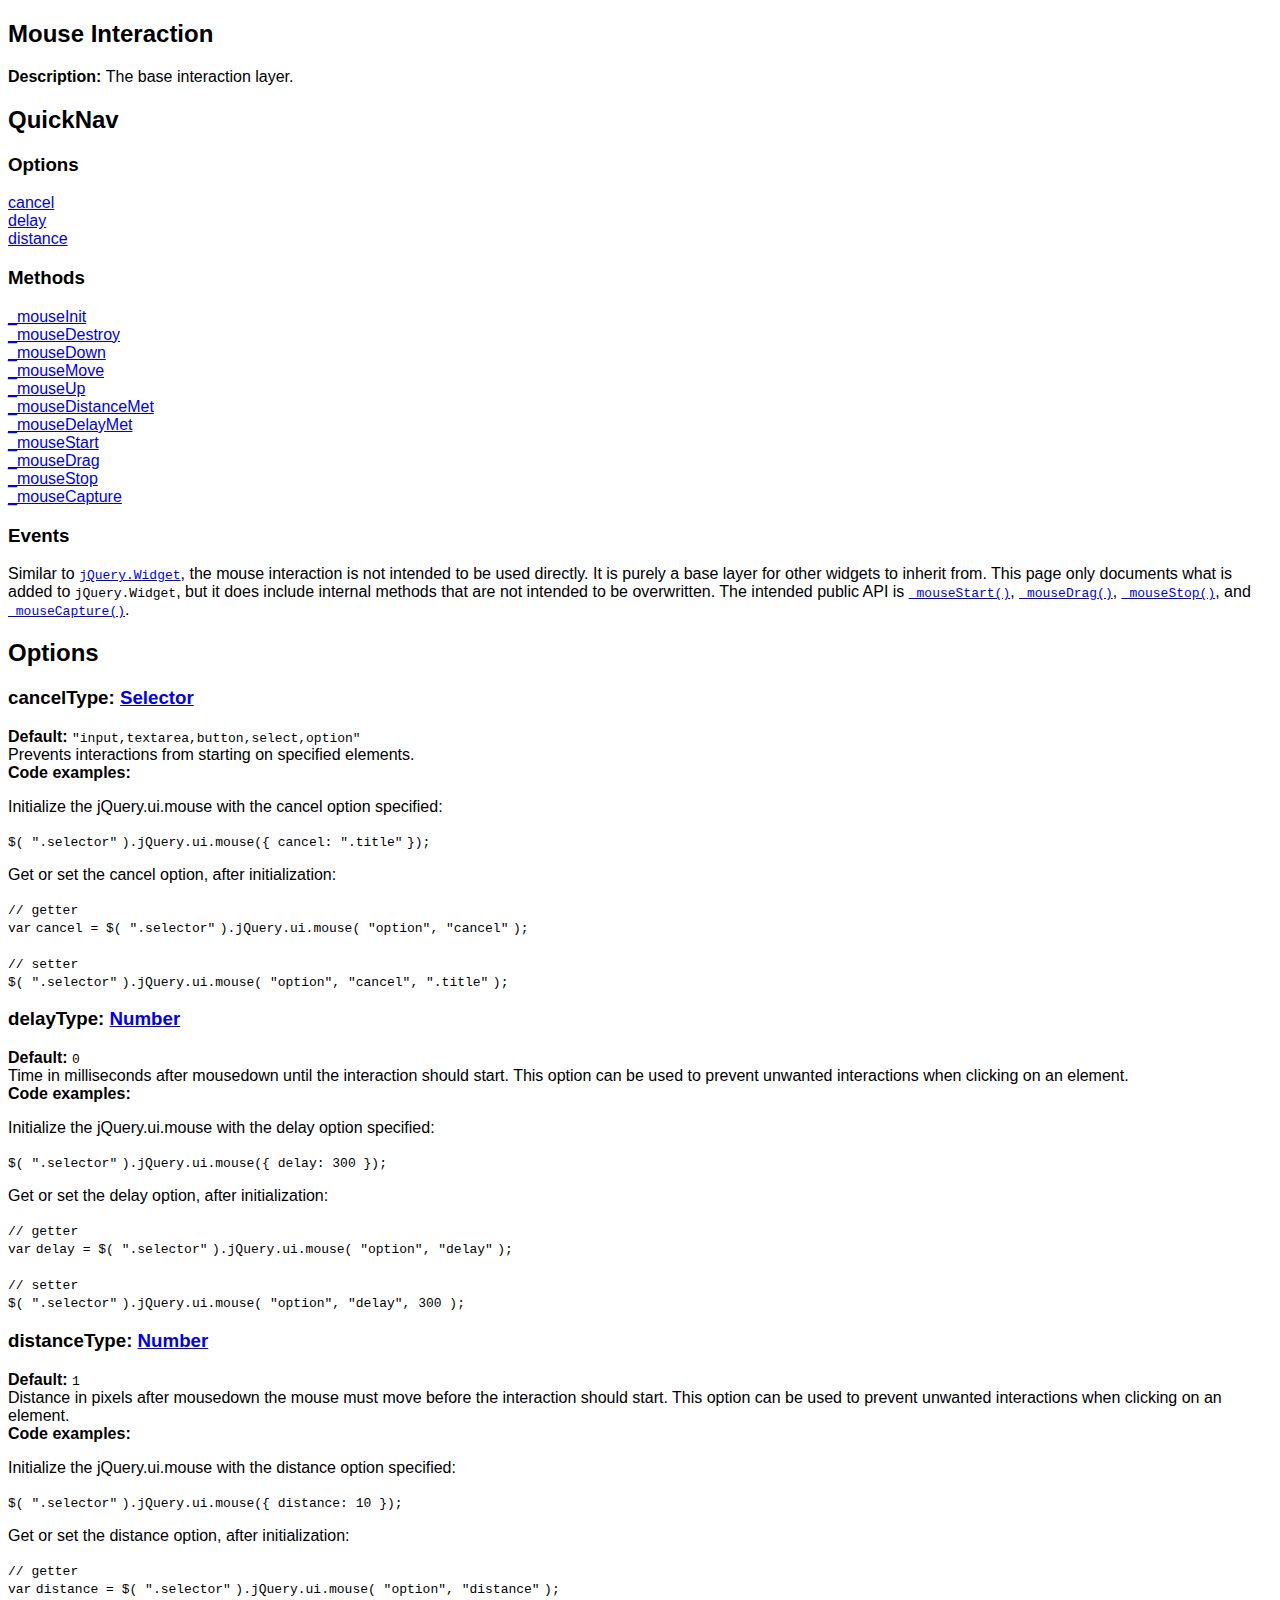
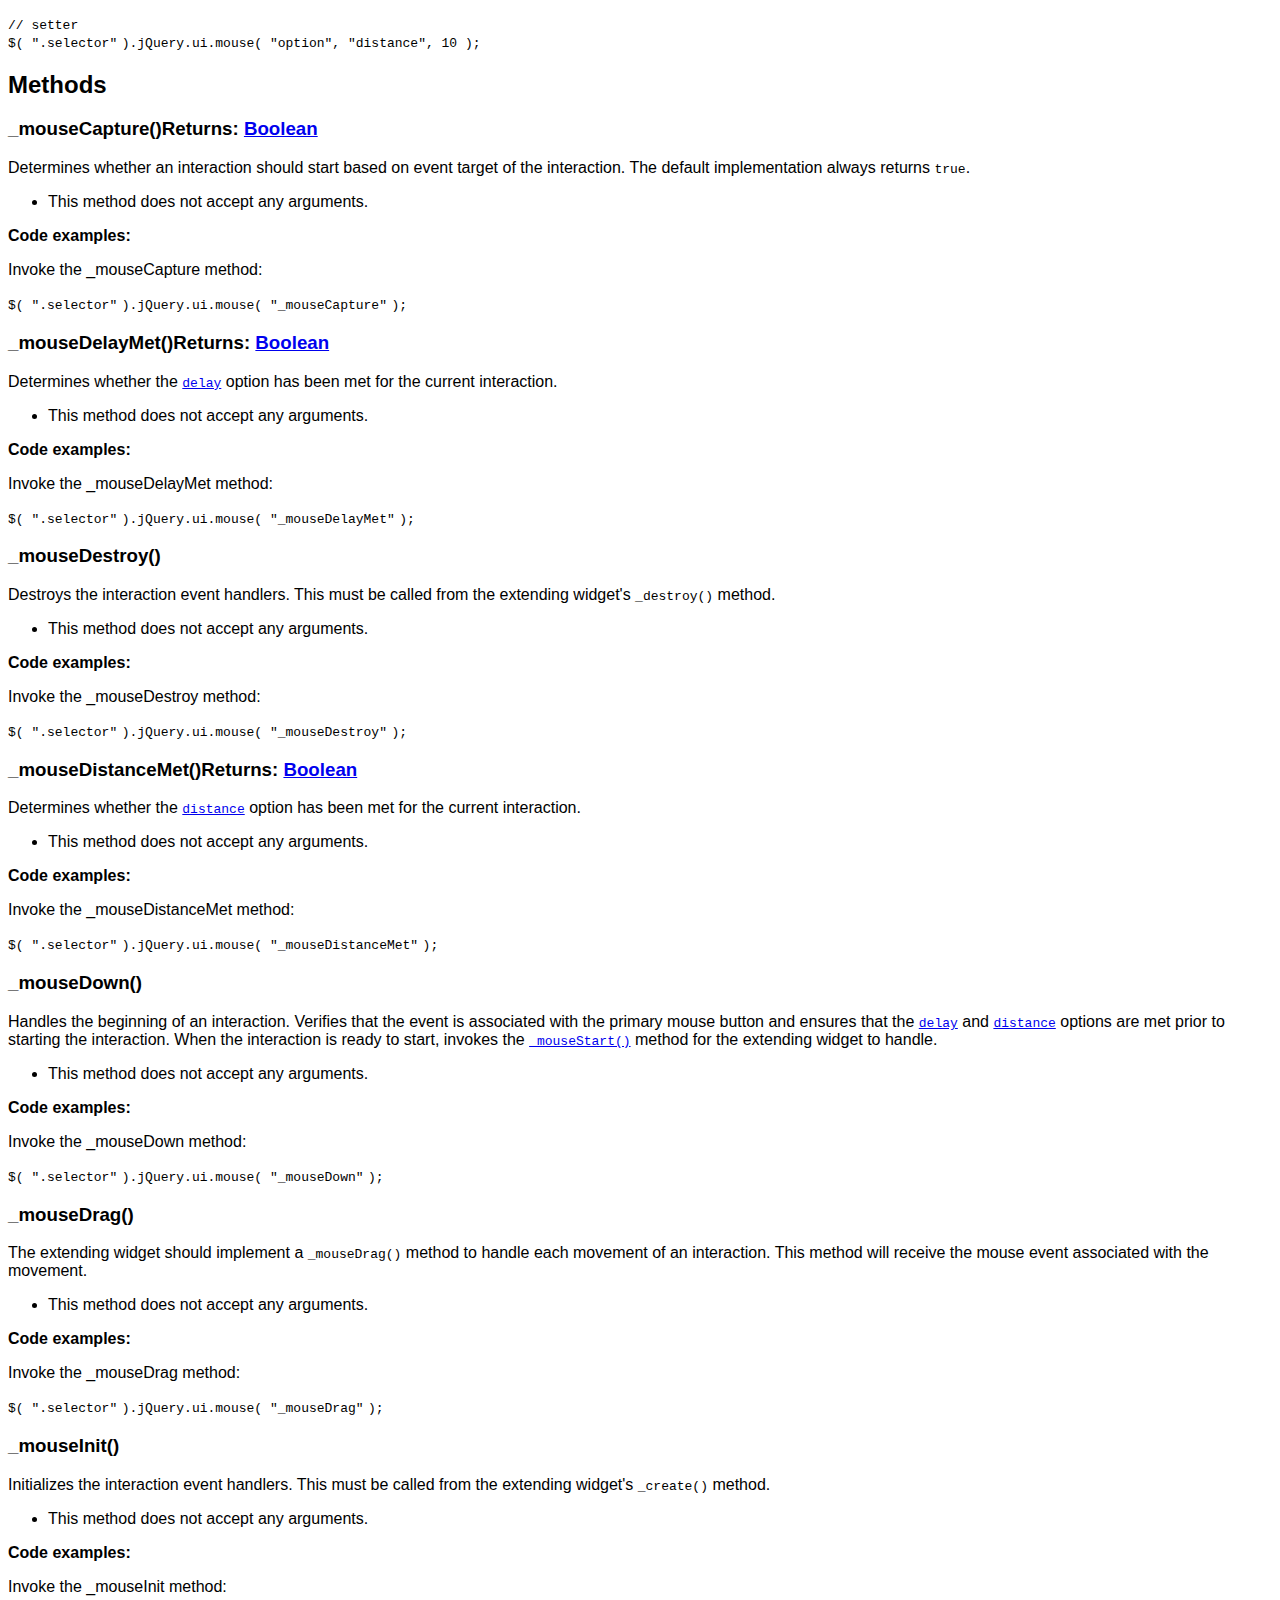
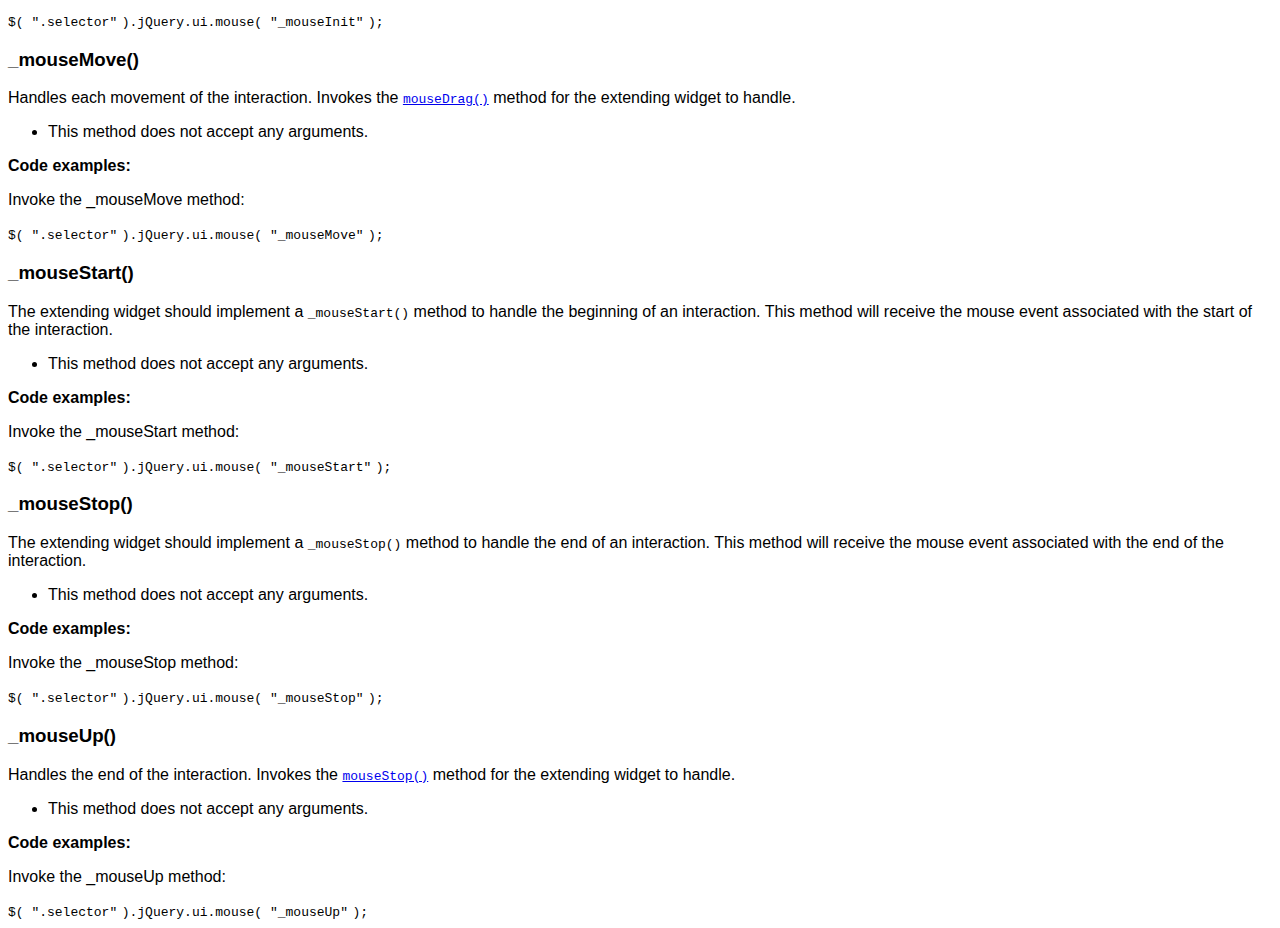
<file: development-bundle/docs/mouse.html>
<!doctype html>
<html lang="en">
<head>
	<meta charset="utf-8">
	<title>jQuery UI mouse documentation</title>

	<style>
	body {
		font-family: "Trebuchet MS", "Arial", "Helvetica", "Verdana", "sans-serif"
	}
	.gutter {
		display: none;
	}
	</style>
</head>
<body>

<script>{
		"title":
			"Mouse Interaction",
		"excerpt":
			"The base interaction layer.",
		"termSlugs": {
			"category": [
				"utilities","interactions"
			]
		}
	}</script><article id="jQuery-ui-mouse1" class="entry widget"><h2 class="section-title"><span>Mouse Interaction</span></h2>
<div class="entry-wrapper">
<p class="desc"><strong>Description: </strong>The base interaction layer.</p>
<section id="quick-nav"><header><h2>QuickNav</h2></header><div class="quick-nav-section">
<h3>Options</h3>
<div><a href="#option-cancel">cancel</a></div>
<div><a href="#option-delay">delay</a></div>
<div><a href="#option-distance">distance</a></div>
</div>
<div class="quick-nav-section">
<h3>Methods</h3>
<div><a href="#method-_mouseInit">_mouseInit</a></div>
<div><a href="#method-_mouseDestroy">_mouseDestroy</a></div>
<div><a href="#method-_mouseDown">_mouseDown</a></div>
<div><a href="#method-_mouseMove">_mouseMove</a></div>
<div><a href="#method-_mouseUp">_mouseUp</a></div>
<div><a href="#method-_mouseDistanceMet">_mouseDistanceMet</a></div>
<div><a href="#method-_mouseDelayMet">_mouseDelayMet</a></div>
<div><a href="#method-_mouseStart">_mouseStart</a></div>
<div><a href="#method-_mouseDrag">_mouseDrag</a></div>
<div><a href="#method-_mouseStop">_mouseStop</a></div>
<div><a href="#method-_mouseCapture">_mouseCapture</a></div>
</div>
<div class="quick-nav-section"><h3>Events</h3></div></section><div class="longdesc" id="entry-longdesc">
		<p>Similar to <a href="/jQuery.Widget#jQuery-Widget2"><code>jQuery.Widget</code></a>, the mouse interaction is not intended to be used directly. It is purely a base layer for other widgets to inherit from. This page only documents what is added to <code>jQuery.Widget</code>, but it does include internal methods that are not intended to be overwritten. The intended public API is <a href="#method-_mouseStart"><code>_mouseStart()</code></a>, <a href="#method-_mouseDrag"><code>_mouseDrag()</code></a>, <a href="#method-_mouseStop"><code>_mouseStop()</code></a>, and <a href="#method-_mouseCapture"><code>_mouseCapture()</code></a>.</p>
	</div>
<section id="options"><header><h2 class="underline">Options</h2></header><div id="option-cancel" class="api-item first-item">
<h3>cancel<span class="option-type"><strong>Type: </strong><a href="http://api.jquery.com/Types#Selector">Selector</a></span>
</h3>
<div class="default">
<strong>Default: </strong><code>"input,textarea,button,select,option"</code>
</div>
<div>Prevents interactions from starting on specified elements.</div>
<strong>Code examples:</strong><p>Initialize the jQuery.ui.mouse with the cancel option specified:</p>
<div class="syntaxhighlighter nogutter  "><table border="0" cellpadding="0" cellspacing="0"><tbody><tr><td class="code"><div class="container"><div class="line number1 index0 alt2"><code class="plain">$( </code><code class="string">".selector"</code> <code class="plain">).jQuery.ui.mouse({ cancel: </code><code class="string">".title"</code> <code class="plain">});</code></div></div></td></tr></tbody></table></div>
<p>Get or set the cancel option, after initialization:</p>
<div class="syntaxhighlighter nogutter  "><table border="0" cellpadding="0" cellspacing="0"><tbody><tr><td class="code"><div class="container"><div class="line number1 index0 alt2"><code class="comments">// getter</code></div><div class="line number2 index1 alt1"><code class="keyword">var</code> <code class="plain">cancel = $( </code><code class="string">".selector"</code> <code class="plain">).jQuery.ui.mouse( </code><code class="string">"option"</code><code class="plain">, </code><code class="string">"cancel"</code> <code class="plain">);</code></div><div class="line number3 index2 alt2">&nbsp;</div><div class="line number4 index3 alt1"><code class="comments">// setter</code></div><div class="line number5 index4 alt2"><code class="plain">$( </code><code class="string">".selector"</code> <code class="plain">).jQuery.ui.mouse( </code><code class="string">"option"</code><code class="plain">, </code><code class="string">"cancel"</code><code class="plain">, </code><code class="string">".title"</code> <code class="plain">);</code></div></div></td></tr></tbody></table></div>
</div>
<div id="option-delay" class="api-item">
<h3>delay<span class="option-type"><strong>Type: </strong><a href="http://api.jquery.com/Types#Number">Number</a></span>
</h3>
<div class="default">
<strong>Default: </strong><code>0</code>
</div>
<div>Time in milliseconds after mousedown until the interaction should start. This option can be used to prevent unwanted interactions when clicking on an element.</div>
<strong>Code examples:</strong><p>Initialize the jQuery.ui.mouse with the delay option specified:</p>
<div class="syntaxhighlighter nogutter  "><table border="0" cellpadding="0" cellspacing="0"><tbody><tr><td class="code"><div class="container"><div class="line number1 index0 alt2"><code class="plain">$( </code><code class="string">".selector"</code> <code class="plain">).jQuery.ui.mouse({ delay: 300 });</code></div></div></td></tr></tbody></table></div>
<p>Get or set the delay option, after initialization:</p>
<div class="syntaxhighlighter nogutter  "><table border="0" cellpadding="0" cellspacing="0"><tbody><tr><td class="code"><div class="container"><div class="line number1 index0 alt2"><code class="comments">// getter</code></div><div class="line number2 index1 alt1"><code class="keyword">var</code> <code class="plain">delay = $( </code><code class="string">".selector"</code> <code class="plain">).jQuery.ui.mouse( </code><code class="string">"option"</code><code class="plain">, </code><code class="string">"delay"</code> <code class="plain">);</code></div><div class="line number3 index2 alt2">&nbsp;</div><div class="line number4 index3 alt1"><code class="comments">// setter</code></div><div class="line number5 index4 alt2"><code class="plain">$( </code><code class="string">".selector"</code> <code class="plain">).jQuery.ui.mouse( </code><code class="string">"option"</code><code class="plain">, </code><code class="string">"delay"</code><code class="plain">, 300 );</code></div></div></td></tr></tbody></table></div>
</div>
<div id="option-distance" class="api-item">
<h3>distance<span class="option-type"><strong>Type: </strong><a href="http://api.jquery.com/Types#Number">Number</a></span>
</h3>
<div class="default">
<strong>Default: </strong><code>1</code>
</div>
<div>Distance in pixels after mousedown the mouse must move before the interaction should start. This option can be used to prevent unwanted interactions when clicking on an element.</div>
<strong>Code examples:</strong><p>Initialize the jQuery.ui.mouse with the distance option specified:</p>
<div class="syntaxhighlighter nogutter  "><table border="0" cellpadding="0" cellspacing="0"><tbody><tr><td class="code"><div class="container"><div class="line number1 index0 alt2"><code class="plain">$( </code><code class="string">".selector"</code> <code class="plain">).jQuery.ui.mouse({ distance: 10 });</code></div></div></td></tr></tbody></table></div>
<p>Get or set the distance option, after initialization:</p>
<div class="syntaxhighlighter nogutter  "><table border="0" cellpadding="0" cellspacing="0"><tbody><tr><td class="code"><div class="container"><div class="line number1 index0 alt2"><code class="comments">// getter</code></div><div class="line number2 index1 alt1"><code class="keyword">var</code> <code class="plain">distance = $( </code><code class="string">".selector"</code> <code class="plain">).jQuery.ui.mouse( </code><code class="string">"option"</code><code class="plain">, </code><code class="string">"distance"</code> <code class="plain">);</code></div><div class="line number3 index2 alt2">&nbsp;</div><div class="line number4 index3 alt1"><code class="comments">// setter</code></div><div class="line number5 index4 alt2"><code class="plain">$( </code><code class="string">".selector"</code> <code class="plain">).jQuery.ui.mouse( </code><code class="string">"option"</code><code class="plain">, </code><code class="string">"distance"</code><code class="plain">, 10 );</code></div></div></td></tr></tbody></table></div>
</div></section><section id="methods"><header><h2 class="underline">Methods</h2></header><div id="method-_mouseCapture"><div class="api-item first-item">
<h3>_mouseCapture()<span class="returns">Returns: <a href="http://api.jquery.com/Types#Boolean">Boolean</a></span>
</h3>
<div>
				Determines whether an interaction should start based on event target of the interaction. The default implementation always returns <code>true</code>.
			</div>
<ul><li><div class="null-signature">This method does not accept any arguments.</div></li></ul>
<div>
<strong>Code examples:</strong><p>Invoke the _mouseCapture method:</p>
<div class="syntaxhighlighter nogutter  "><table border="0" cellpadding="0" cellspacing="0"><tbody><tr><td class="code"><div class="container"><div class="line number1 index0 alt2"><code class="plain">$( </code><code class="string">".selector"</code> <code class="plain">).jQuery.ui.mouse( </code><code class="string">"_mouseCapture"</code> <code class="plain">);</code></div></div></td></tr></tbody></table></div>
</div>
</div></div>
<div id="method-_mouseDelayMet"><div class="api-item">
<h3>_mouseDelayMet()<span class="returns">Returns: <a href="http://api.jquery.com/Types#Boolean">Boolean</a></span>
</h3>
<div>
				Determines whether the <a href="#option-delay"><code>delay</code></a> option has been met for the current interaction.
			</div>
<ul><li><div class="null-signature">This method does not accept any arguments.</div></li></ul>
<div>
<strong>Code examples:</strong><p>Invoke the _mouseDelayMet method:</p>
<div class="syntaxhighlighter nogutter  "><table border="0" cellpadding="0" cellspacing="0"><tbody><tr><td class="code"><div class="container"><div class="line number1 index0 alt2"><code class="plain">$( </code><code class="string">".selector"</code> <code class="plain">).jQuery.ui.mouse( </code><code class="string">"_mouseDelayMet"</code> <code class="plain">);</code></div></div></td></tr></tbody></table></div>
</div>
</div></div>
<div id="method-_mouseDestroy"><div class="api-item">
<h3>_mouseDestroy()</h3>
<div>
				Destroys the interaction event handlers. This must be called from the extending widget's <code>_destroy()</code> method.
			</div>
<ul><li><div class="null-signature">This method does not accept any arguments.</div></li></ul>
<div>
<strong>Code examples:</strong><p>Invoke the _mouseDestroy method:</p>
<div class="syntaxhighlighter nogutter  "><table border="0" cellpadding="0" cellspacing="0"><tbody><tr><td class="code"><div class="container"><div class="line number1 index0 alt2"><code class="plain">$( </code><code class="string">".selector"</code> <code class="plain">).jQuery.ui.mouse( </code><code class="string">"_mouseDestroy"</code> <code class="plain">);</code></div></div></td></tr></tbody></table></div>
</div>
</div></div>
<div id="method-_mouseDistanceMet"><div class="api-item">
<h3>_mouseDistanceMet()<span class="returns">Returns: <a href="http://api.jquery.com/Types#Boolean">Boolean</a></span>
</h3>
<div>
				Determines whether the <a href="#option-distance"><code>distance</code></a> option has been met for the current interaction.
			</div>
<ul><li><div class="null-signature">This method does not accept any arguments.</div></li></ul>
<div>
<strong>Code examples:</strong><p>Invoke the _mouseDistanceMet method:</p>
<div class="syntaxhighlighter nogutter  "><table border="0" cellpadding="0" cellspacing="0"><tbody><tr><td class="code"><div class="container"><div class="line number1 index0 alt2"><code class="plain">$( </code><code class="string">".selector"</code> <code class="plain">).jQuery.ui.mouse( </code><code class="string">"_mouseDistanceMet"</code> <code class="plain">);</code></div></div></td></tr></tbody></table></div>
</div>
</div></div>
<div id="method-_mouseDown"><div class="api-item">
<h3>_mouseDown()</h3>
<div>
				Handles the beginning of an interaction. Verifies that the event is associated with the primary mouse button and ensures that the <a href="#option-delay"><code>delay</code></a> and <a href="#option-distance"><code>distance</code></a> options are met prior to starting the interaction. When the interaction is ready to start, invokes the <a href="#method-_mouseStart"><code>_mouseStart()</code></a> method for the extending widget to handle.
			</div>
<ul><li><div class="null-signature">This method does not accept any arguments.</div></li></ul>
<div>
<strong>Code examples:</strong><p>Invoke the _mouseDown method:</p>
<div class="syntaxhighlighter nogutter  "><table border="0" cellpadding="0" cellspacing="0"><tbody><tr><td class="code"><div class="container"><div class="line number1 index0 alt2"><code class="plain">$( </code><code class="string">".selector"</code> <code class="plain">).jQuery.ui.mouse( </code><code class="string">"_mouseDown"</code> <code class="plain">);</code></div></div></td></tr></tbody></table></div>
</div>
</div></div>
<div id="method-_mouseDrag"><div class="api-item">
<h3>_mouseDrag()</h3>
<div>
				The extending widget should implement a <code>_mouseDrag()</code> method to handle each movement of an interaction. This method will receive the mouse event associated with the movement.
			</div>
<ul><li><div class="null-signature">This method does not accept any arguments.</div></li></ul>
<div>
<strong>Code examples:</strong><p>Invoke the _mouseDrag method:</p>
<div class="syntaxhighlighter nogutter  "><table border="0" cellpadding="0" cellspacing="0"><tbody><tr><td class="code"><div class="container"><div class="line number1 index0 alt2"><code class="plain">$( </code><code class="string">".selector"</code> <code class="plain">).jQuery.ui.mouse( </code><code class="string">"_mouseDrag"</code> <code class="plain">);</code></div></div></td></tr></tbody></table></div>
</div>
</div></div>
<div id="method-_mouseInit"><div class="api-item">
<h3>_mouseInit()</h3>
<div>
				Initializes the interaction event handlers. This must be called from the extending widget's <code>_create()</code> method.
			</div>
<ul><li><div class="null-signature">This method does not accept any arguments.</div></li></ul>
<div>
<strong>Code examples:</strong><p>Invoke the _mouseInit method:</p>
<div class="syntaxhighlighter nogutter  "><table border="0" cellpadding="0" cellspacing="0"><tbody><tr><td class="code"><div class="container"><div class="line number1 index0 alt2"><code class="plain">$( </code><code class="string">".selector"</code> <code class="plain">).jQuery.ui.mouse( </code><code class="string">"_mouseInit"</code> <code class="plain">);</code></div></div></td></tr></tbody></table></div>
</div>
</div></div>
<div id="method-_mouseMove"><div class="api-item">
<h3>_mouseMove()</h3>
<div>
				Handles each movement of the interaction. Invokes the <a href="#method-_mouseDrag"><code>mouseDrag()</code></a> method for the extending widget to handle.
			</div>
<ul><li><div class="null-signature">This method does not accept any arguments.</div></li></ul>
<div>
<strong>Code examples:</strong><p>Invoke the _mouseMove method:</p>
<div class="syntaxhighlighter nogutter  "><table border="0" cellpadding="0" cellspacing="0"><tbody><tr><td class="code"><div class="container"><div class="line number1 index0 alt2"><code class="plain">$( </code><code class="string">".selector"</code> <code class="plain">).jQuery.ui.mouse( </code><code class="string">"_mouseMove"</code> <code class="plain">);</code></div></div></td></tr></tbody></table></div>
</div>
</div></div>
<div id="method-_mouseStart"><div class="api-item">
<h3>_mouseStart()</h3>
<div>
				The extending widget should implement a <code>_mouseStart()</code> method to handle the beginning of an interaction. This method will receive the mouse event associated with the start of the interaction.
			</div>
<ul><li><div class="null-signature">This method does not accept any arguments.</div></li></ul>
<div>
<strong>Code examples:</strong><p>Invoke the _mouseStart method:</p>
<div class="syntaxhighlighter nogutter  "><table border="0" cellpadding="0" cellspacing="0"><tbody><tr><td class="code"><div class="container"><div class="line number1 index0 alt2"><code class="plain">$( </code><code class="string">".selector"</code> <code class="plain">).jQuery.ui.mouse( </code><code class="string">"_mouseStart"</code> <code class="plain">);</code></div></div></td></tr></tbody></table></div>
</div>
</div></div>
<div id="method-_mouseStop"><div class="api-item">
<h3>_mouseStop()</h3>
<div>
				The extending widget should implement a <code>_mouseStop()</code> method to handle the end of an interaction. This method will receive the mouse event associated with the end of the interaction.
			</div>
<ul><li><div class="null-signature">This method does not accept any arguments.</div></li></ul>
<div>
<strong>Code examples:</strong><p>Invoke the _mouseStop method:</p>
<div class="syntaxhighlighter nogutter  "><table border="0" cellpadding="0" cellspacing="0"><tbody><tr><td class="code"><div class="container"><div class="line number1 index0 alt2"><code class="plain">$( </code><code class="string">".selector"</code> <code class="plain">).jQuery.ui.mouse( </code><code class="string">"_mouseStop"</code> <code class="plain">);</code></div></div></td></tr></tbody></table></div>
</div>
</div></div>
<div id="method-_mouseUp"><div class="api-item">
<h3>_mouseUp()</h3>
<div>
				Handles the end of the interaction. Invokes the <a href="#method-_mouseStop"><code>mouseStop()</code></a> method for the extending widget to handle.
			</div>
<ul><li><div class="null-signature">This method does not accept any arguments.</div></li></ul>
<div>
<strong>Code examples:</strong><p>Invoke the _mouseUp method:</p>
<div class="syntaxhighlighter nogutter  "><table border="0" cellpadding="0" cellspacing="0"><tbody><tr><td class="code"><div class="container"><div class="line number1 index0 alt2"><code class="plain">$( </code><code class="string">".selector"</code> <code class="plain">).jQuery.ui.mouse( </code><code class="string">"_mouseUp"</code> <code class="plain">);</code></div></div></td></tr></tbody></table></div>
</div>
</div></div></section>
</div></article>

</body>
</html>
</file>
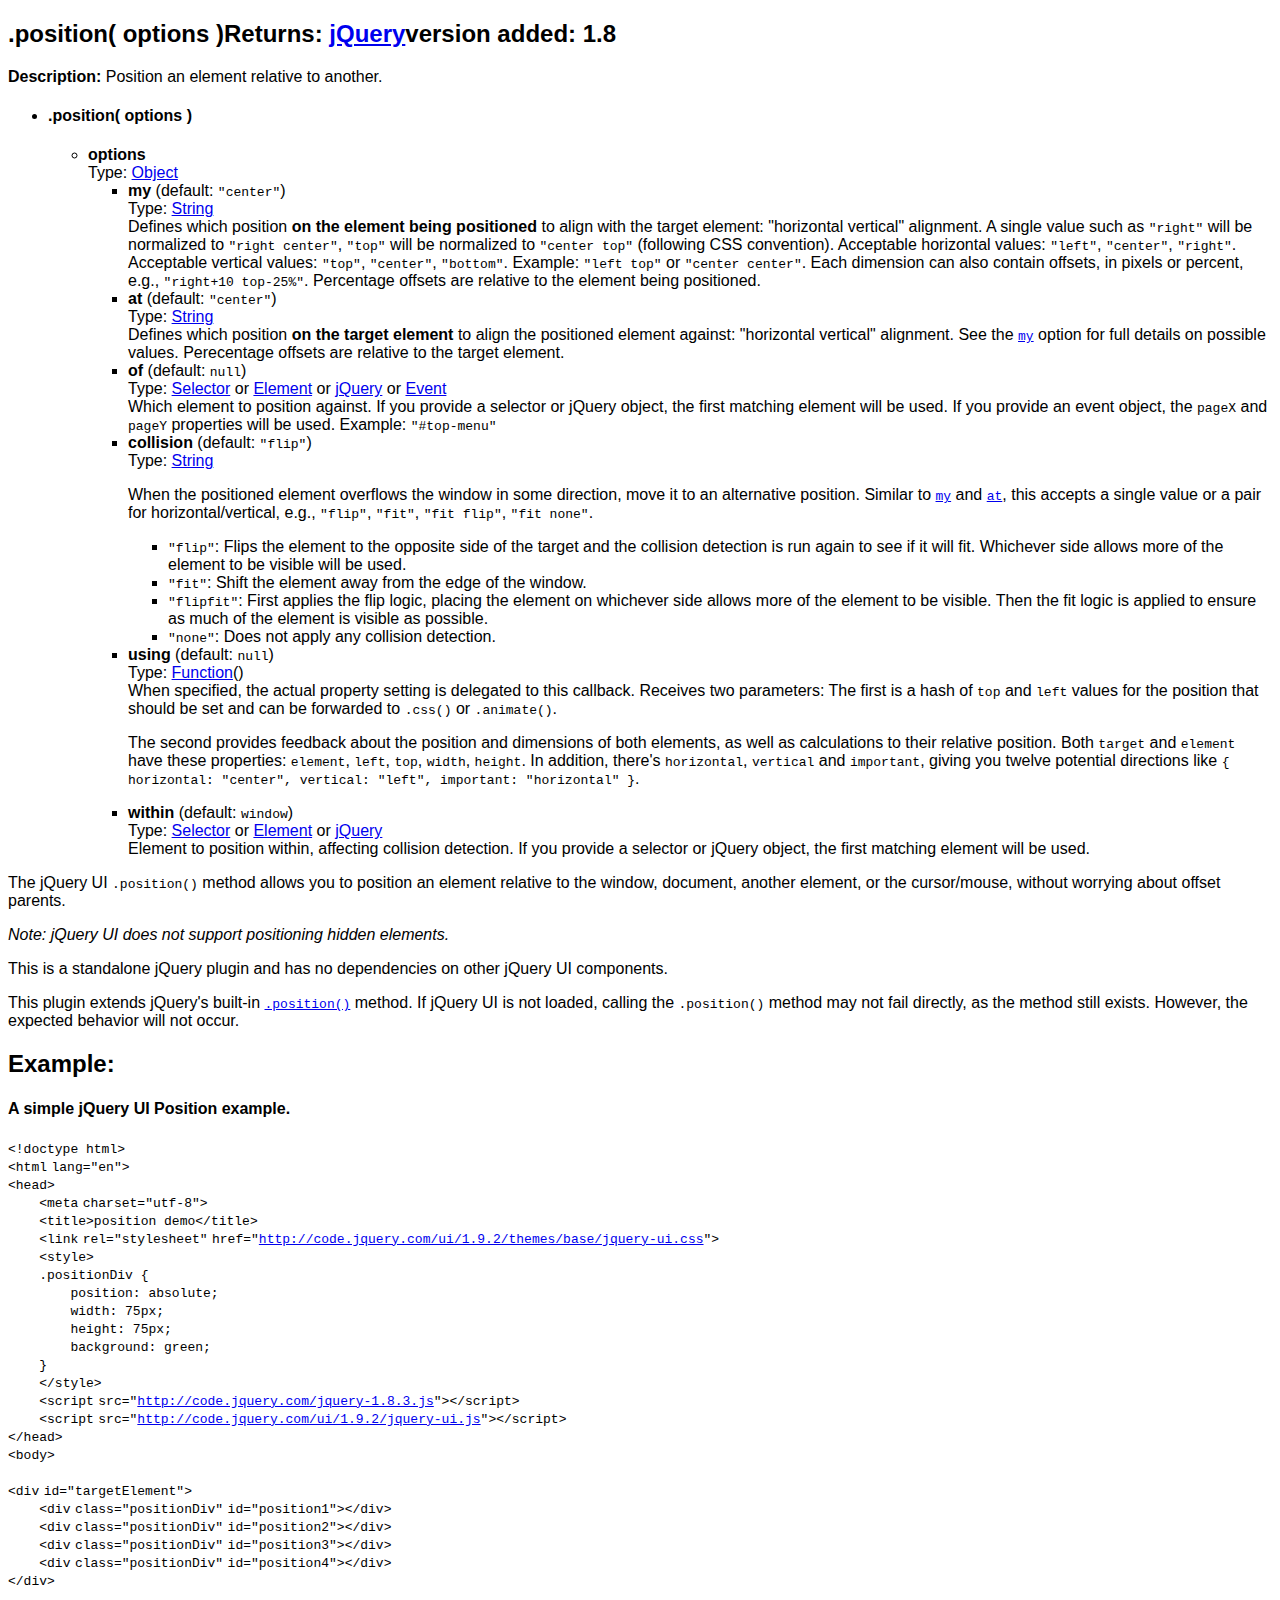
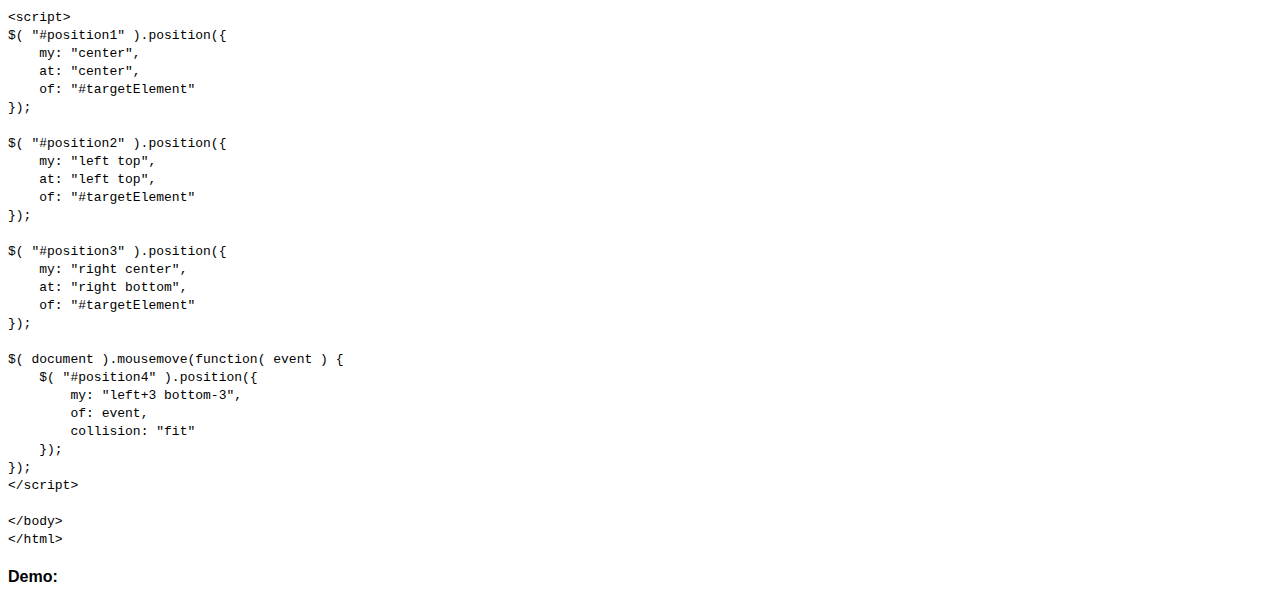
<file: development-bundle/docs/position.html>
<!doctype html>
<html lang="en">
<head>
	<meta charset="utf-8">
	<title>jQuery UI position documentation</title>

	<style>
	body {
		font-family: "Trebuchet MS", "Arial", "Helvetica", "Verdana", "sans-serif"
	}
	.gutter {
		display: none;
	}
	</style>
</head>
<body>

<script>{
		"title":
			".position()",
		"excerpt":
			"Position an element relative to another.",
		"termSlugs": {
			"category": [
				"methods","overrides","utilities"
			]
		}
	}</script><article id="position1" class="entry method"><h2 class="section-title">
<span class="name">.position( options )</span><span class="returns">Returns: <a href="http://api.jquery.com/Types#jQuery">jQuery</a></span><span class="version-details">version added: 1.8</span>
</h2>
<div class="entry-wrapper">
<p class="desc"><strong>Description: </strong>Position an element relative to another.</p>
<ul class="signatures"><li class="signature" id="position-options">
<h4 class="name">.position( options )</h4>
<ul><li>
<div><strong>options</strong></div>
<div>Type: <a href="http://api.jquery.com/Types#Object">Object</a>
</div>
<div></div>
<ul>
<li>
<div>
<strong>my</strong> (default: <code>"center"</code>)</div>
<div>Type: <a href="http://api.jquery.com/Types#String">String</a>
</div>
<div>Defines which position <strong>on the element being positioned</strong> to align with the target element: "horizontal vertical" alignment. A single value such as <code>"right"</code> will be normalized to <code>"right center"</code>, <code>"top"</code> will be normalized to <code>"center top"</code> (following CSS convention). Acceptable horizontal values: <code>"left"</code>, <code>"center"</code>, <code>"right"</code>. Acceptable vertical values: <code>"top"</code>, <code>"center"</code>, <code>"bottom"</code>. Example: <code>"left top"</code> or <code>"center center"</code>. Each dimension can also contain offsets, in pixels or percent, e.g., <code>"right+10 top-25%"</code>. Percentage offsets are relative to the element being positioned.</div>
</li>
<li>
<div>
<strong>at</strong> (default: <code>"center"</code>)</div>
<div>Type: <a href="http://api.jquery.com/Types#String">String</a>
</div>
<div>Defines which position <strong>on the target element</strong> to align the positioned element against: "horizontal vertical" alignment. See the <a href="#option-my"><code>my</code></a> option for full details on possible values. Perecentage offsets are relative to the target element.</div>
</li>
<li>
<div>
<strong>of</strong> (default: <code>null</code>)</div>
<div>Type: <a href="http://api.jquery.com/Types#Selector">Selector</a> or <a href="http://api.jquery.com/Types#Element">Element</a> or <a href="http://api.jquery.com/Types#jQuery">jQuery</a> or <a href="http://api.jquery.com/Types#Event">Event</a>
</div>
<div>Which element to position against. If you provide a selector or jQuery object, the first matching element will be used. If you provide an event object, the <code>pageX</code> and <code>pageY</code> properties will be used. Example: <code>"#top-menu"</code>
</div>
</li>
<li>
<div>
<strong>collision</strong> (default: <code>"flip"</code>)</div>
<div>Type: <a href="http://api.jquery.com/Types#String">String</a>
</div>
<div>
					<p>When the positioned element overflows the window in some direction, move it to an alternative position. Similar to <a href="#option-my"><code>my</code></a> and <a href="#option-at"><code>at</code></a>, this accepts a single value or a pair for horizontal/vertical, e.g., <code>"flip"</code>, <code>"fit"</code>, <code>"fit flip"</code>, <code>"fit none"</code>.</p>
					<ul>
						<li>
<code>"flip"</code>: Flips the element to the opposite side of the target and the collision detection is run again to see if it will fit. Whichever side allows more of the element to be visible will be used.</li>
						<li>
<code>"fit"</code>: Shift the element away from the edge of the window.</li>
						<li>
<code>"flipfit"</code>: First applies the flip logic, placing the element on whichever side allows more of the element to be visible. Then the fit logic is applied to ensure as much of the element is visible as possible.</li>
						<li>
<code>"none"</code>: Does not apply any collision detection.</li>
					</ul>
				</div>
</li>
<li>
<div>
<strong>using</strong> (default: <code>null</code>)</div>
<div>Type: <a href="http://api.jquery.com/Types/#Function">Function</a>()</div>
<div>
					When specified, the actual property setting is delegated to this callback. Receives two parameters: The first is a hash of <code>top</code> and <code>left</code> values for the position that should be set and can be forwarded to <code>.css()</code> or <code>.animate()</code>.
					<p>The second provides feedback about the position and dimensions of both elements, as well as calculations to their relative position. Both <code>target</code> and <code>element</code> have these properties: <code>element</code>, <code>left</code>, <code>top</code>, <code>width</code>, <code>height</code>. In addition, there's <code>horizontal</code>, <code>vertical</code> and <code>important</code>, giving you twelve potential directions like <code>{ horizontal: "center", vertical: "left", important: "horizontal" }</code>.</p>
				</div>
</li>
<li>
<div>
<strong>within</strong> (default: <code>window</code>)</div>
<div>Type: <a href="http://api.jquery.com/Types#Selector">Selector</a> or <a href="http://api.jquery.com/Types#Element">Element</a> or <a href="http://api.jquery.com/Types#jQuery">jQuery</a>
</div>
<div>Element to position within, affecting collision detection. If you provide a selector or jQuery object, the first matching element will be used.</div>
</li>
</ul>
</li></ul>
</li></ul>
<div class="longdesc" id="entry-longdesc">
		<p>The jQuery UI <code>.position()</code> method allows you to position an element relative to the window, document, another element, or the cursor/mouse, without worrying about offset parents.</p>
		<p><em>Note: jQuery UI does not support positioning hidden elements.</em></p>
		<p>This is a standalone jQuery plugin and has no dependencies on other jQuery UI components.</p>
		<p>This plugin extends jQuery's built-in <a href="http://api.jquery.com/position"><code>.position()</code></a> method. If jQuery UI is not loaded, calling the <code>.position()</code> method may not fail directly, as the method still exists. However, the expected behavior will not occur.</p>
	</div>
<section class="entry-examples" id="entry-examples"><header><h2 class="underline">Example:</h2></header><div class="entry-example" id="example-0">
<h4><span class="desc">A simple jQuery UI Position example.</span></h4>
<div class="syntaxhighlighter  "><table border="0" cellpadding="0" cellspacing="0"><tbody><tr><td class="gutter"><div class="line number1 index0 alt2">1</div><div class="line number2 index1 alt1">2</div><div class="line number3 index2 alt2">3</div><div class="line number4 index3 alt1">4</div><div class="line number5 index4 alt2">5</div><div class="line number6 index5 alt1">6</div><div class="line number7 index6 alt2">7</div><div class="line number8 index7 alt1">8</div><div class="line number9 index8 alt2">9</div><div class="line number10 index9 alt1">10</div><div class="line number11 index10 alt2">11</div><div class="line number12 index11 alt1">12</div><div class="line number13 index12 alt2">13</div><div class="line number14 index13 alt1">14</div><div class="line number15 index14 alt2">15</div><div class="line number16 index15 alt1">16</div><div class="line number17 index16 alt2">17</div><div class="line number18 index17 alt1">18</div><div class="line number19 index18 alt2">19</div><div class="line number20 index19 alt1">20</div><div class="line number21 index20 alt2">21</div><div class="line number22 index21 alt1">22</div><div class="line number23 index22 alt2">23</div><div class="line number24 index23 alt1">24</div><div class="line number25 index24 alt2">25</div><div class="line number26 index25 alt1">26</div><div class="line number27 index26 alt2">27</div><div class="line number28 index27 alt1">28</div><div class="line number29 index28 alt2">29</div><div class="line number30 index29 alt1">30</div><div class="line number31 index30 alt2">31</div><div class="line number32 index31 alt1">32</div><div class="line number33 index32 alt2">33</div><div class="line number34 index33 alt1">34</div><div class="line number35 index34 alt2">35</div><div class="line number36 index35 alt1">36</div><div class="line number37 index36 alt2">37</div><div class="line number38 index37 alt1">38</div><div class="line number39 index38 alt2">39</div><div class="line number40 index39 alt1">40</div><div class="line number41 index40 alt2">41</div><div class="line number42 index41 alt1">42</div><div class="line number43 index42 alt2">43</div><div class="line number44 index43 alt1">44</div><div class="line number45 index44 alt2">45</div><div class="line number46 index45 alt1">46</div><div class="line number47 index46 alt2">47</div><div class="line number48 index47 alt1">48</div><div class="line number49 index48 alt2">49</div><div class="line number50 index49 alt1">50</div><div class="line number51 index50 alt2">51</div><div class="line number52 index51 alt1">52</div><div class="line number53 index52 alt2">53</div><div class="line number54 index53 alt1">54</div><div class="line number55 index54 alt2">55</div><div class="line number56 index55 alt1">56</div></td><td class="code"><div class="container"><div class="line number1 index0 alt2"><code class="plain">&lt;!doctype html&gt;</code></div><div class="line number2 index1 alt1"><code class="plain">&lt;</code><code class="keyword">html</code> <code class="color1">lang</code><code class="plain">=</code><code class="string">"en"</code><code class="plain">&gt;</code></div><div class="line number3 index2 alt2"><code class="plain">&lt;</code><code class="keyword">head</code><code class="plain">&gt;</code></div><div class="line number4 index3 alt1"><code class="undefined spaces">&nbsp;&nbsp;&nbsp;&nbsp;</code><code class="plain">&lt;</code><code class="keyword">meta</code> <code class="color1">charset</code><code class="plain">=</code><code class="string">"utf-8"</code><code class="plain">&gt;</code></div><div class="line number5 index4 alt2"><code class="undefined spaces">&nbsp;&nbsp;&nbsp;&nbsp;</code><code class="plain">&lt;</code><code class="keyword">title</code><code class="plain">&gt;position demo&lt;/</code><code class="keyword">title</code><code class="plain">&gt;</code></div><div class="line number6 index5 alt1"><code class="undefined spaces">&nbsp;&nbsp;&nbsp;&nbsp;</code><code class="plain">&lt;</code><code class="keyword">link</code> <code class="color1">rel</code><code class="plain">=</code><code class="string">"stylesheet"</code> <code class="color1">href</code><code class="plain">=</code><code class="string">"<a href="http://code.jquery.com/ui/1.9.2/themes/base/jquery-ui.css">http://code.jquery.com/ui/1.9.2/themes/base/jquery-ui.css</a>"</code><code class="plain">&gt;</code></div><div class="line number7 index6 alt2"><code class="undefined spaces">&nbsp;&nbsp;&nbsp;&nbsp;</code><code class="plain">&lt;</code><code class="keyword">style</code><code class="plain">&gt;</code></div><div class="line number8 index7 alt1"><code class="undefined spaces">&nbsp;&nbsp;&nbsp;&nbsp;</code><code class="plain">.positionDiv {</code></div><div class="line number9 index8 alt2"><code class="undefined spaces">&nbsp;&nbsp;&nbsp;&nbsp;&nbsp;&nbsp;&nbsp;&nbsp;</code><code class="plain">position: absolute;</code></div><div class="line number10 index9 alt1"><code class="undefined spaces">&nbsp;&nbsp;&nbsp;&nbsp;&nbsp;&nbsp;&nbsp;&nbsp;</code><code class="plain">width: 75px;</code></div><div class="line number11 index10 alt2"><code class="undefined spaces">&nbsp;&nbsp;&nbsp;&nbsp;&nbsp;&nbsp;&nbsp;&nbsp;</code><code class="plain">height: 75px;</code></div><div class="line number12 index11 alt1"><code class="undefined spaces">&nbsp;&nbsp;&nbsp;&nbsp;&nbsp;&nbsp;&nbsp;&nbsp;</code><code class="plain">background: green;</code></div><div class="line number13 index12 alt2"><code class="undefined spaces">&nbsp;&nbsp;&nbsp;&nbsp;</code><code class="plain">}</code></div><div class="line number14 index13 alt1"><code class="undefined spaces">&nbsp;&nbsp;&nbsp;&nbsp;</code><code class="plain">&lt;/</code><code class="keyword">style</code><code class="plain">&gt;</code></div><div class="line number15 index14 alt2"><code class="undefined spaces">&nbsp;&nbsp;&nbsp;&nbsp;</code><code class="plain">&lt;</code><code class="keyword">script</code> <code class="color1">src</code><code class="plain">=</code><code class="string">"<a href="http://code.jquery.com/jquery-1.8.3.js">http://code.jquery.com/jquery-1.8.3.js</a>"</code><code class="plain">&gt;&lt;/</code><code class="keyword">script</code><code class="plain">&gt;</code></div><div class="line number16 index15 alt1"><code class="undefined spaces">&nbsp;&nbsp;&nbsp;&nbsp;</code><code class="plain">&lt;</code><code class="keyword">script</code> <code class="color1">src</code><code class="plain">=</code><code class="string">"<a href="http://code.jquery.com/ui/1.9.2/jquery-ui.js">http://code.jquery.com/ui/1.9.2/jquery-ui.js</a>"</code><code class="plain">&gt;&lt;/</code><code class="keyword">script</code><code class="plain">&gt;</code></div><div class="line number17 index16 alt2"><code class="plain">&lt;/</code><code class="keyword">head</code><code class="plain">&gt;</code></div><div class="line number18 index17 alt1"><code class="plain">&lt;</code><code class="keyword">body</code><code class="plain">&gt;</code></div><div class="line number19 index18 alt2">&nbsp;</div><div class="line number20 index19 alt1"><code class="plain">&lt;</code><code class="keyword">div</code> <code class="color1">id</code><code class="plain">=</code><code class="string">"targetElement"</code><code class="plain">&gt;</code></div><div class="line number21 index20 alt2"><code class="undefined spaces">&nbsp;&nbsp;&nbsp;&nbsp;</code><code class="plain">&lt;</code><code class="keyword">div</code> <code class="color1">class</code><code class="plain">=</code><code class="string">"positionDiv"</code> <code class="color1">id</code><code class="plain">=</code><code class="string">"position1"</code><code class="plain">&gt;&lt;/</code><code class="keyword">div</code><code class="plain">&gt;</code></div><div class="line number22 index21 alt1"><code class="undefined spaces">&nbsp;&nbsp;&nbsp;&nbsp;</code><code class="plain">&lt;</code><code class="keyword">div</code> <code class="color1">class</code><code class="plain">=</code><code class="string">"positionDiv"</code> <code class="color1">id</code><code class="plain">=</code><code class="string">"position2"</code><code class="plain">&gt;&lt;/</code><code class="keyword">div</code><code class="plain">&gt;</code></div><div class="line number23 index22 alt2"><code class="undefined spaces">&nbsp;&nbsp;&nbsp;&nbsp;</code><code class="plain">&lt;</code><code class="keyword">div</code> <code class="color1">class</code><code class="plain">=</code><code class="string">"positionDiv"</code> <code class="color1">id</code><code class="plain">=</code><code class="string">"position3"</code><code class="plain">&gt;&lt;/</code><code class="keyword">div</code><code class="plain">&gt;</code></div><div class="line number24 index23 alt1"><code class="undefined spaces">&nbsp;&nbsp;&nbsp;&nbsp;</code><code class="plain">&lt;</code><code class="keyword">div</code> <code class="color1">class</code><code class="plain">=</code><code class="string">"positionDiv"</code> <code class="color1">id</code><code class="plain">=</code><code class="string">"position4"</code><code class="plain">&gt;&lt;/</code><code class="keyword">div</code><code class="plain">&gt;</code></div><div class="line number25 index24 alt2"><code class="plain">&lt;/</code><code class="keyword">div</code><code class="plain">&gt;</code></div><div class="line number26 index25 alt1">&nbsp;</div><div class="line number27 index26 alt2"><code class="plain">&lt;</code><code class="keyword">script</code><code class="plain">&gt;</code></div><div class="line number28 index27 alt1"><code class="plain">$( "#position1" ).position({</code></div><div class="line number29 index28 alt2"><code class="undefined spaces">&nbsp;&nbsp;&nbsp;&nbsp;</code><code class="plain">my: "center",</code></div><div class="line number30 index29 alt1"><code class="undefined spaces">&nbsp;&nbsp;&nbsp;&nbsp;</code><code class="plain">at: "center",</code></div><div class="line number31 index30 alt2"><code class="undefined spaces">&nbsp;&nbsp;&nbsp;&nbsp;</code><code class="plain">of: "#targetElement"</code></div><div class="line number32 index31 alt1"><code class="plain">});</code></div><div class="line number33 index32 alt2">&nbsp;</div><div class="line number34 index33 alt1"><code class="plain">$( "#position2" ).position({</code></div><div class="line number35 index34 alt2"><code class="undefined spaces">&nbsp;&nbsp;&nbsp;&nbsp;</code><code class="plain">my: "left top",</code></div><div class="line number36 index35 alt1"><code class="undefined spaces">&nbsp;&nbsp;&nbsp;&nbsp;</code><code class="plain">at: "left top",</code></div><div class="line number37 index36 alt2"><code class="undefined spaces">&nbsp;&nbsp;&nbsp;&nbsp;</code><code class="plain">of: "#targetElement"</code></div><div class="line number38 index37 alt1"><code class="plain">});</code></div><div class="line number39 index38 alt2">&nbsp;</div><div class="line number40 index39 alt1"><code class="plain">$( "#position3" ).position({</code></div><div class="line number41 index40 alt2"><code class="undefined spaces">&nbsp;&nbsp;&nbsp;&nbsp;</code><code class="plain">my: "right center",</code></div><div class="line number42 index41 alt1"><code class="undefined spaces">&nbsp;&nbsp;&nbsp;&nbsp;</code><code class="plain">at: "right bottom",</code></div><div class="line number43 index42 alt2"><code class="undefined spaces">&nbsp;&nbsp;&nbsp;&nbsp;</code><code class="plain">of: "#targetElement"</code></div><div class="line number44 index43 alt1"><code class="plain">});</code></div><div class="line number45 index44 alt2">&nbsp;</div><div class="line number46 index45 alt1"><code class="plain">$( document ).mousemove(function( event ) {</code></div><div class="line number47 index46 alt2"><code class="undefined spaces">&nbsp;&nbsp;&nbsp;&nbsp;</code><code class="plain">$( "#position4" ).position({</code></div><div class="line number48 index47 alt1"><code class="undefined spaces">&nbsp;&nbsp;&nbsp;&nbsp;&nbsp;&nbsp;&nbsp;&nbsp;</code><code class="plain">my: "left+3 bottom-3",</code></div><div class="line number49 index48 alt2"><code class="undefined spaces">&nbsp;&nbsp;&nbsp;&nbsp;&nbsp;&nbsp;&nbsp;&nbsp;</code><code class="plain">of: event,</code></div><div class="line number50 index49 alt1"><code class="undefined spaces">&nbsp;&nbsp;&nbsp;&nbsp;&nbsp;&nbsp;&nbsp;&nbsp;</code><code class="plain">collision: "fit"</code></div><div class="line number51 index50 alt2"><code class="undefined spaces">&nbsp;&nbsp;&nbsp;&nbsp;</code><code class="plain">});</code></div><div class="line number52 index51 alt1"><code class="plain">});</code></div><div class="line number53 index52 alt2"><code class="plain">&lt;/</code><code class="keyword">script</code><code class="plain">&gt;</code></div><div class="line number54 index53 alt1">&nbsp;</div><div class="line number55 index54 alt2"><code class="plain">&lt;/</code><code class="keyword">body</code><code class="plain">&gt;</code></div><div class="line number56 index55 alt1"><code class="plain">&lt;/</code><code class="keyword">html</code><code class="plain">&gt;</code></div></div></td></tr></tbody></table></div>
<h4>Demo:</h4>
<div class="demo code-demo"></div>
</div></section>
</div></article>

</body>
</html>
</file>
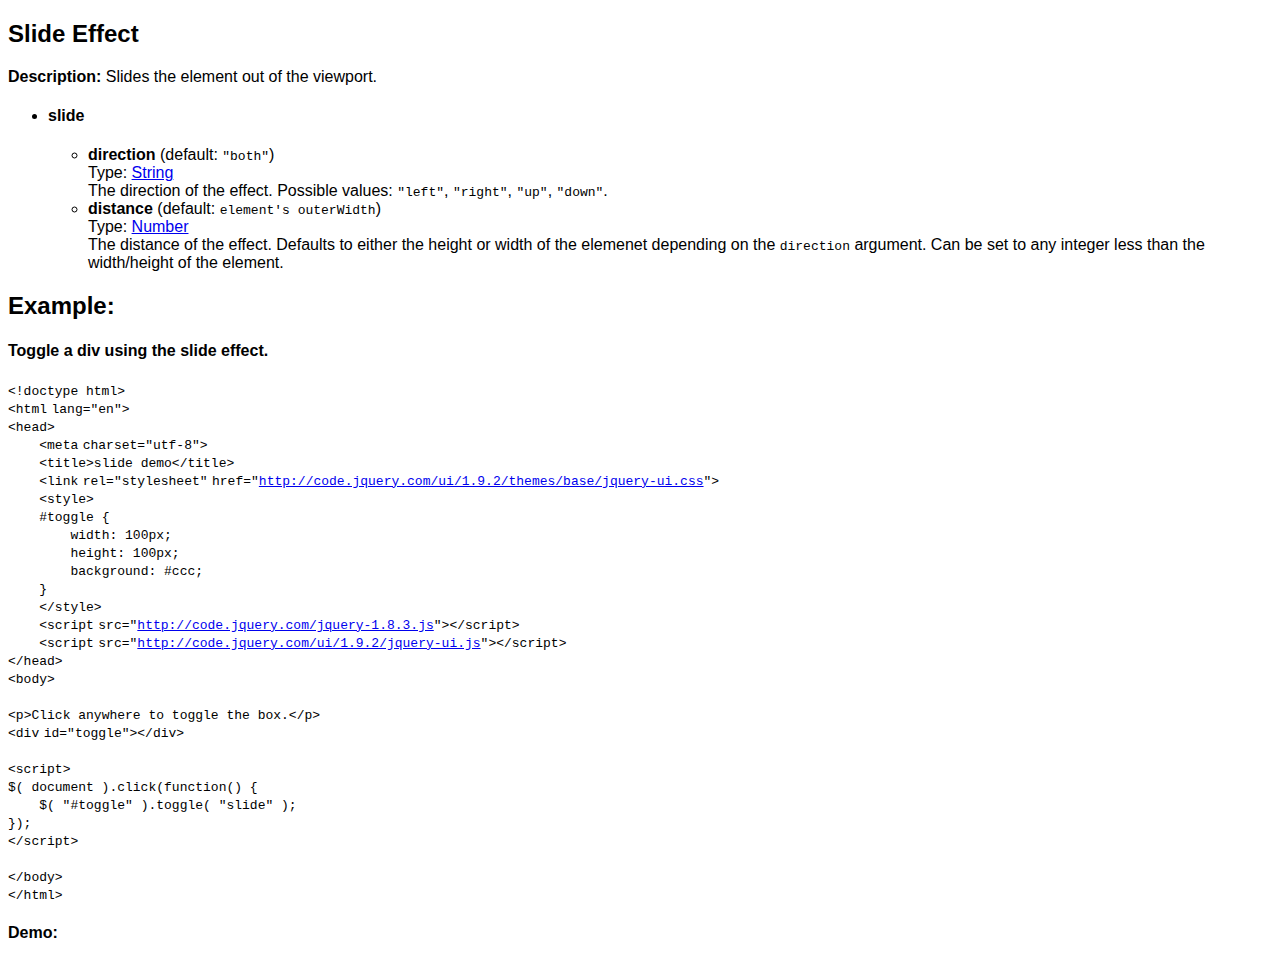
<file: development-bundle/docs/slide-effect.html>
<!doctype html>
<html lang="en">
<head>
	<meta charset="utf-8">
	<title>jQuery UI slide-effect documentation</title>

	<style>
	body {
		font-family: "Trebuchet MS", "Arial", "Helvetica", "Verdana", "sans-serif"
	}
	.gutter {
		display: none;
	}
	</style>
</head>
<body>

<script>{
		"title":
			"Slide Effect",
		"excerpt":
			"Slides the element out of the viewport.",
		"termSlugs": {
			"category": [
				"effects"
			]
		}
	}</script><article id="slide1" class="entry effect"><h2 class="section-title"><span>Slide Effect</span></h2>
<div class="entry-wrapper">
<p class="desc"><strong>Description: </strong>Slides the element out of the viewport.</p>
<ul class="signatures"><li class="signature">
<h4 class="name">slide</h4>
<ul>
<li>
<div>
<strong>direction</strong> (default: <code>"both"</code>)</div>
<div>Type: <a href="http://api.jquery.com/Types#String">String</a>
</div>
<div>The direction of the effect. Possible values: <code>"left"</code>, <code>"right"</code>, <code>"up"</code>, <code>"down"</code>.</div>
</li>
<li>
<div>
<strong>distance</strong> (default: <code>element's outerWidth</code>)</div>
<div>Type: <a href="http://api.jquery.com/Types#Number">Number</a>
</div>
<div>The distance of the effect. Defaults to either the height or width of the elemenet depending on the <code>direction</code> argument. Can be set to any integer less than the width/height of the element.</div>
</li>
</ul>
</li></ul>
<section class="entry-examples" id="entry-examples"><header><h2 class="underline">Example:</h2></header><div class="entry-example" id="example-0">
<h4><span class="desc">Toggle a div using the slide effect.</span></h4>
<div class="syntaxhighlighter  "><table border="0" cellpadding="0" cellspacing="0"><tbody><tr><td class="gutter"><div class="line number1 index0 alt2">1</div><div class="line number2 index1 alt1">2</div><div class="line number3 index2 alt2">3</div><div class="line number4 index3 alt1">4</div><div class="line number5 index4 alt2">5</div><div class="line number6 index5 alt1">6</div><div class="line number7 index6 alt2">7</div><div class="line number8 index7 alt1">8</div><div class="line number9 index8 alt2">9</div><div class="line number10 index9 alt1">10</div><div class="line number11 index10 alt2">11</div><div class="line number12 index11 alt1">12</div><div class="line number13 index12 alt2">13</div><div class="line number14 index13 alt1">14</div><div class="line number15 index14 alt2">15</div><div class="line number16 index15 alt1">16</div><div class="line number17 index16 alt2">17</div><div class="line number18 index17 alt1">18</div><div class="line number19 index18 alt2">19</div><div class="line number20 index19 alt1">20</div><div class="line number21 index20 alt2">21</div><div class="line number22 index21 alt1">22</div><div class="line number23 index22 alt2">23</div><div class="line number24 index23 alt1">24</div><div class="line number25 index24 alt2">25</div><div class="line number26 index25 alt1">26</div><div class="line number27 index26 alt2">27</div><div class="line number28 index27 alt1">28</div><div class="line number29 index28 alt2">29</div></td><td class="code"><div class="container"><div class="line number1 index0 alt2"><code class="plain">&lt;!doctype html&gt;</code></div><div class="line number2 index1 alt1"><code class="plain">&lt;</code><code class="keyword">html</code> <code class="color1">lang</code><code class="plain">=</code><code class="string">"en"</code><code class="plain">&gt;</code></div><div class="line number3 index2 alt2"><code class="plain">&lt;</code><code class="keyword">head</code><code class="plain">&gt;</code></div><div class="line number4 index3 alt1"><code class="undefined spaces">&nbsp;&nbsp;&nbsp;&nbsp;</code><code class="plain">&lt;</code><code class="keyword">meta</code> <code class="color1">charset</code><code class="plain">=</code><code class="string">"utf-8"</code><code class="plain">&gt;</code></div><div class="line number5 index4 alt2"><code class="undefined spaces">&nbsp;&nbsp;&nbsp;&nbsp;</code><code class="plain">&lt;</code><code class="keyword">title</code><code class="plain">&gt;slide demo&lt;/</code><code class="keyword">title</code><code class="plain">&gt;</code></div><div class="line number6 index5 alt1"><code class="undefined spaces">&nbsp;&nbsp;&nbsp;&nbsp;</code><code class="plain">&lt;</code><code class="keyword">link</code> <code class="color1">rel</code><code class="plain">=</code><code class="string">"stylesheet"</code> <code class="color1">href</code><code class="plain">=</code><code class="string">"<a href="http://code.jquery.com/ui/1.9.2/themes/base/jquery-ui.css">http://code.jquery.com/ui/1.9.2/themes/base/jquery-ui.css</a>"</code><code class="plain">&gt;</code></div><div class="line number7 index6 alt2"><code class="undefined spaces">&nbsp;&nbsp;&nbsp;&nbsp;</code><code class="plain">&lt;</code><code class="keyword">style</code><code class="plain">&gt;</code></div><div class="line number8 index7 alt1"><code class="undefined spaces">&nbsp;&nbsp;&nbsp;&nbsp;</code><code class="plain">#toggle {</code></div><div class="line number9 index8 alt2"><code class="undefined spaces">&nbsp;&nbsp;&nbsp;&nbsp;&nbsp;&nbsp;&nbsp;&nbsp;</code><code class="plain">width: 100px;</code></div><div class="line number10 index9 alt1"><code class="undefined spaces">&nbsp;&nbsp;&nbsp;&nbsp;&nbsp;&nbsp;&nbsp;&nbsp;</code><code class="plain">height: 100px;</code></div><div class="line number11 index10 alt2"><code class="undefined spaces">&nbsp;&nbsp;&nbsp;&nbsp;&nbsp;&nbsp;&nbsp;&nbsp;</code><code class="plain">background: #ccc;</code></div><div class="line number12 index11 alt1"><code class="undefined spaces">&nbsp;&nbsp;&nbsp;&nbsp;</code><code class="plain">}</code></div><div class="line number13 index12 alt2"><code class="undefined spaces">&nbsp;&nbsp;&nbsp;&nbsp;</code><code class="plain">&lt;/</code><code class="keyword">style</code><code class="plain">&gt;</code></div><div class="line number14 index13 alt1"><code class="undefined spaces">&nbsp;&nbsp;&nbsp;&nbsp;</code><code class="plain">&lt;</code><code class="keyword">script</code> <code class="color1">src</code><code class="plain">=</code><code class="string">"<a href="http://code.jquery.com/jquery-1.8.3.js">http://code.jquery.com/jquery-1.8.3.js</a>"</code><code class="plain">&gt;&lt;/</code><code class="keyword">script</code><code class="plain">&gt;</code></div><div class="line number15 index14 alt2"><code class="undefined spaces">&nbsp;&nbsp;&nbsp;&nbsp;</code><code class="plain">&lt;</code><code class="keyword">script</code> <code class="color1">src</code><code class="plain">=</code><code class="string">"<a href="http://code.jquery.com/ui/1.9.2/jquery-ui.js">http://code.jquery.com/ui/1.9.2/jquery-ui.js</a>"</code><code class="plain">&gt;&lt;/</code><code class="keyword">script</code><code class="plain">&gt;</code></div><div class="line number16 index15 alt1"><code class="plain">&lt;/</code><code class="keyword">head</code><code class="plain">&gt;</code></div><div class="line number17 index16 alt2"><code class="plain">&lt;</code><code class="keyword">body</code><code class="plain">&gt;</code></div><div class="line number18 index17 alt1">&nbsp;</div><div class="line number19 index18 alt2"><code class="plain">&lt;</code><code class="keyword">p</code><code class="plain">&gt;Click anywhere to toggle the box.&lt;/</code><code class="keyword">p</code><code class="plain">&gt;</code></div><div class="line number20 index19 alt1"><code class="plain">&lt;</code><code class="keyword">div</code> <code class="color1">id</code><code class="plain">=</code><code class="string">"toggle"</code><code class="plain">&gt;&lt;/</code><code class="keyword">div</code><code class="plain">&gt;</code></div><div class="line number21 index20 alt2">&nbsp;</div><div class="line number22 index21 alt1"><code class="plain">&lt;</code><code class="keyword">script</code><code class="plain">&gt;</code></div><div class="line number23 index22 alt2"><code class="plain">$( document ).click(function() {</code></div><div class="line number24 index23 alt1"><code class="undefined spaces">&nbsp;&nbsp;&nbsp;&nbsp;</code><code class="plain">$( "#toggle" ).toggle( "slide" );</code></div><div class="line number25 index24 alt2"><code class="plain">});</code></div><div class="line number26 index25 alt1"><code class="plain">&lt;/</code><code class="keyword">script</code><code class="plain">&gt;</code></div><div class="line number27 index26 alt2">&nbsp;</div><div class="line number28 index27 alt1"><code class="plain">&lt;/</code><code class="keyword">body</code><code class="plain">&gt;</code></div><div class="line number29 index28 alt2"><code class="plain">&lt;/</code><code class="keyword">html</code><code class="plain">&gt;</code></div></div></td></tr></tbody></table></div>
<h4>Demo:</h4>
<div class="demo code-demo" data-height="200"></div>
</div></section>
</div></article>

</body>
</html>
</file>
